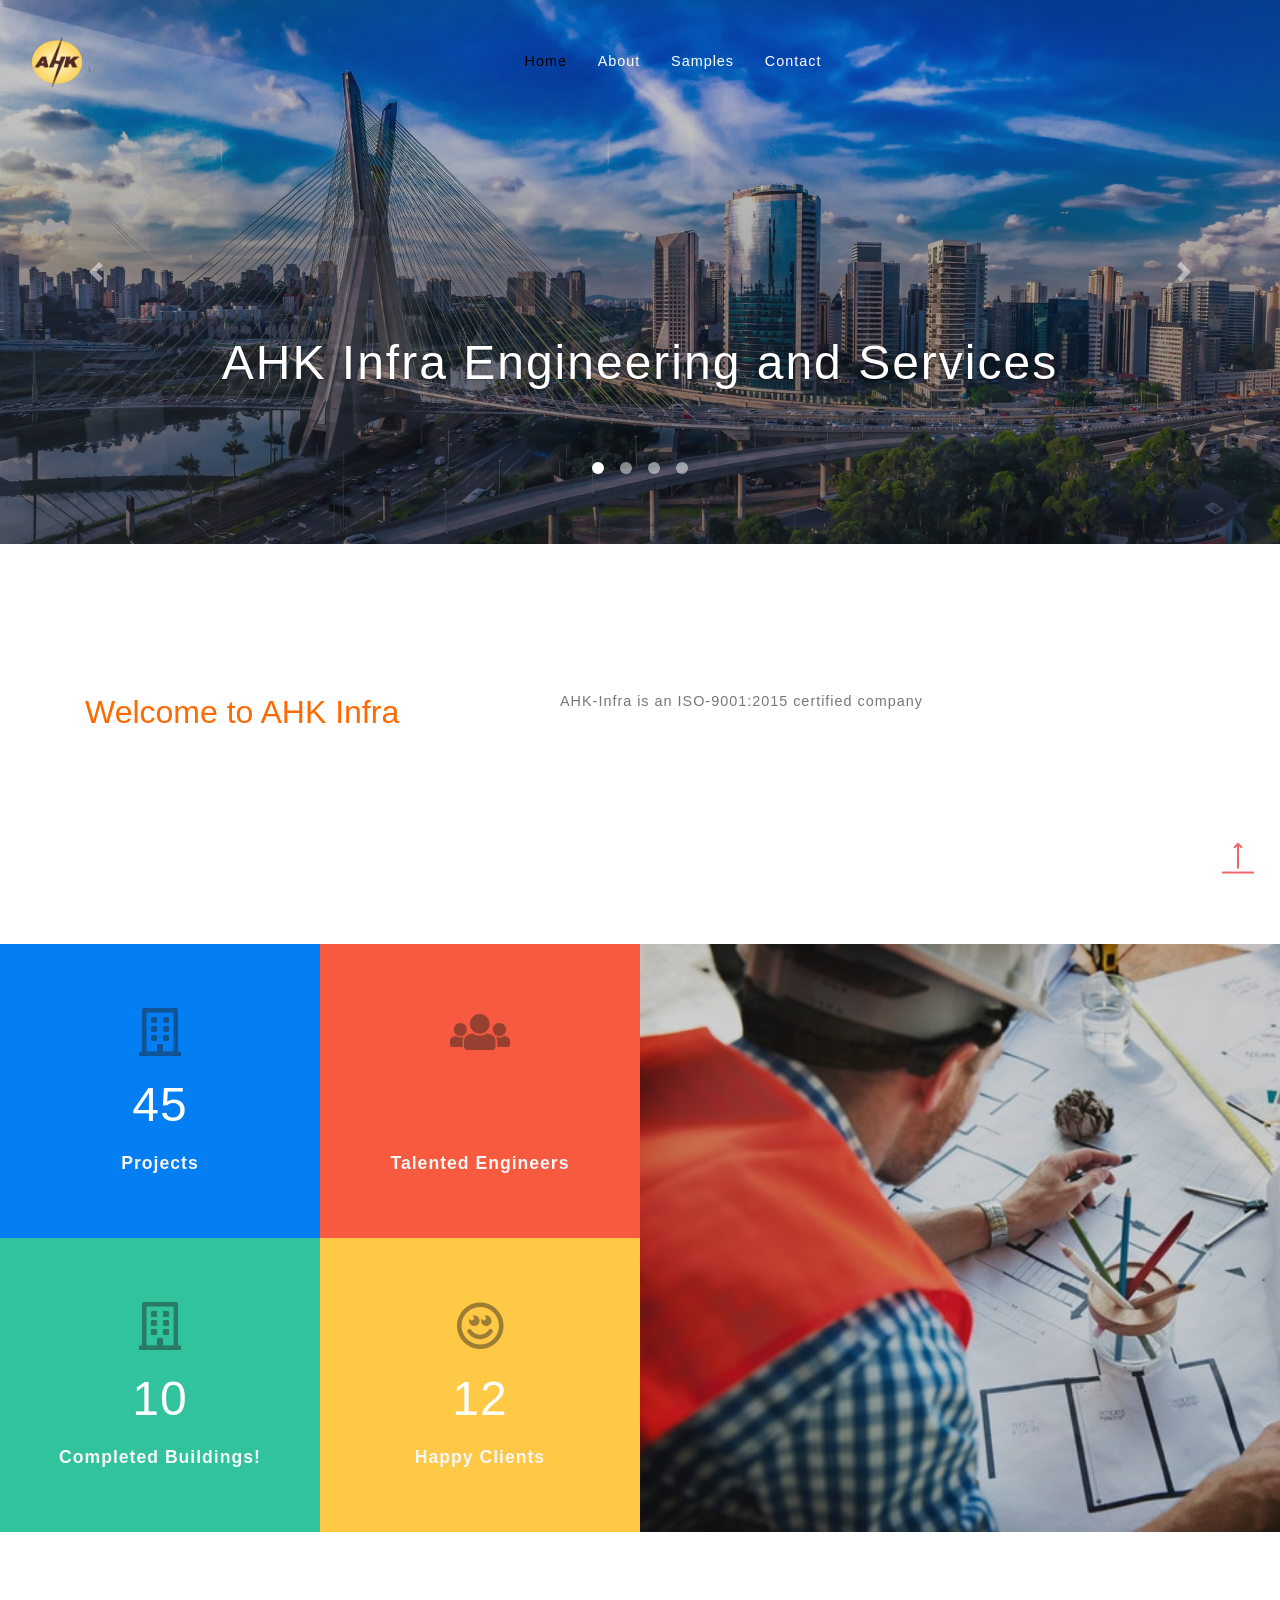
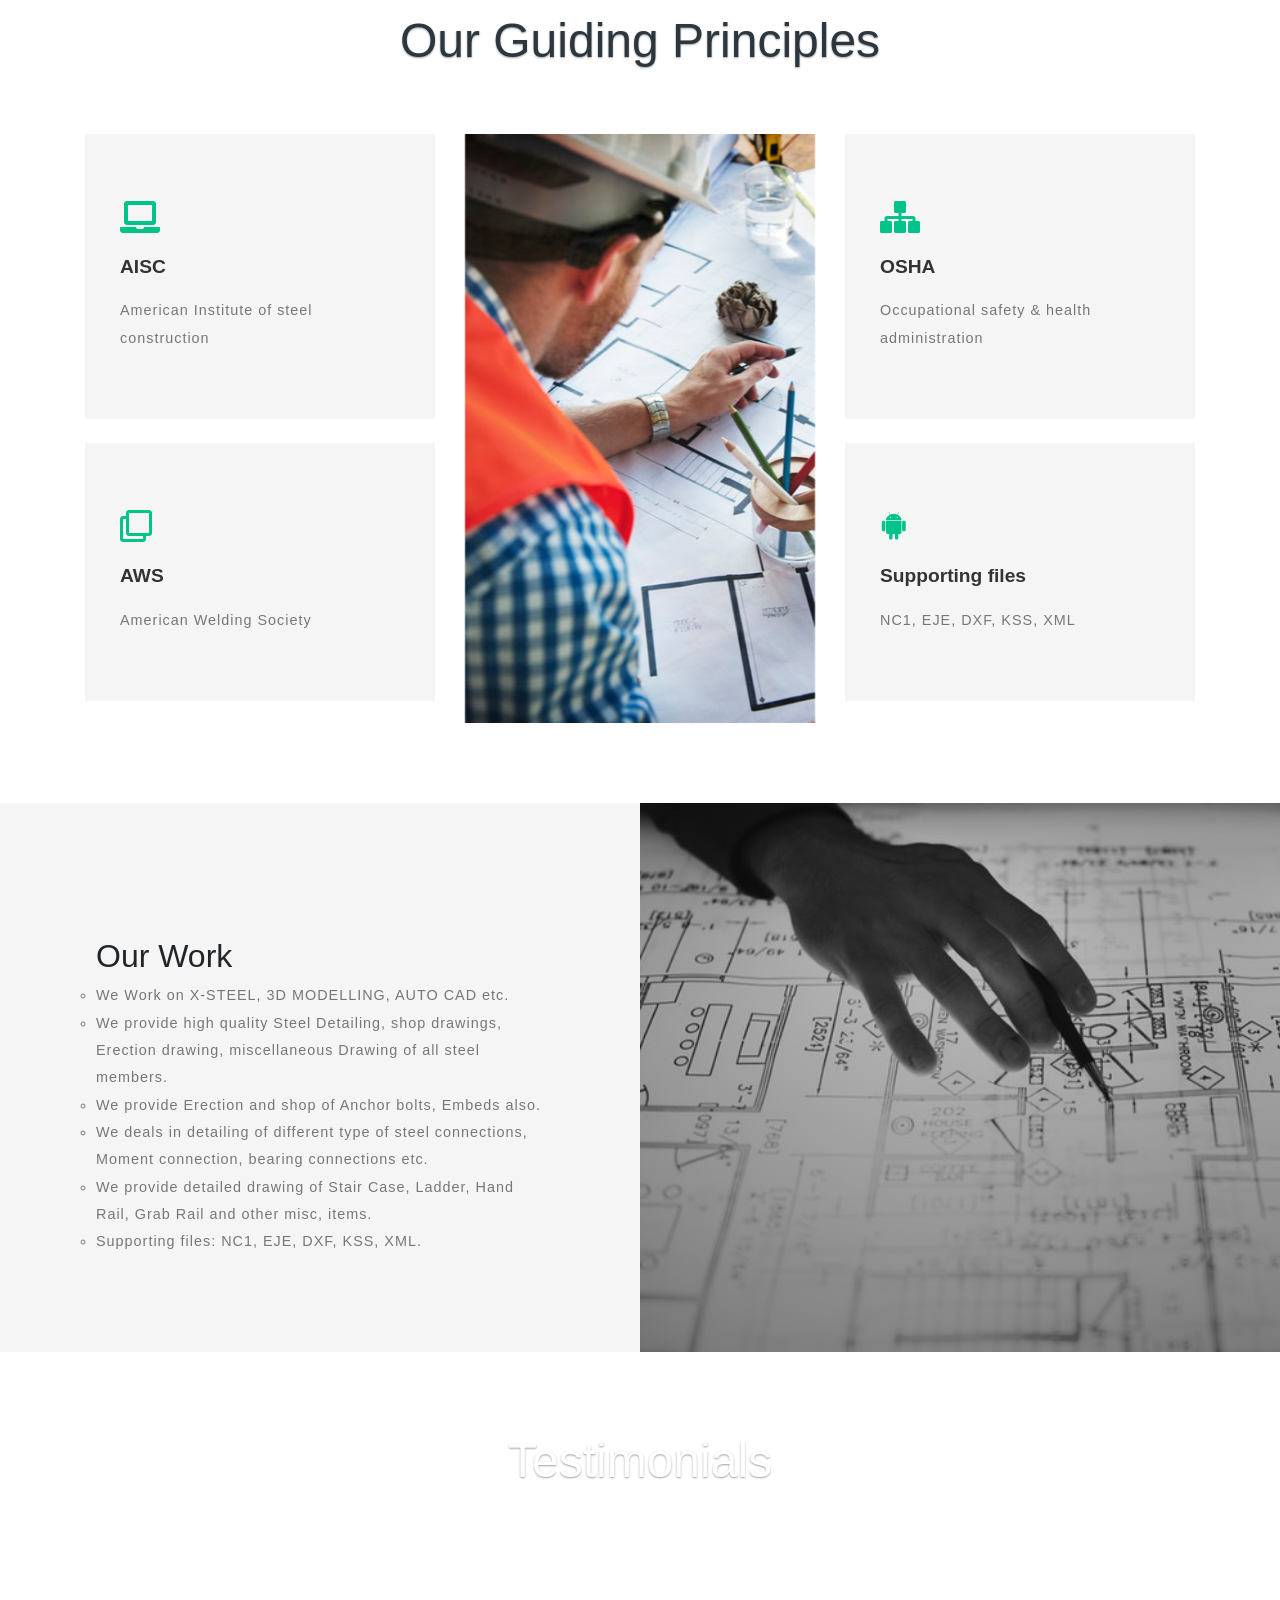
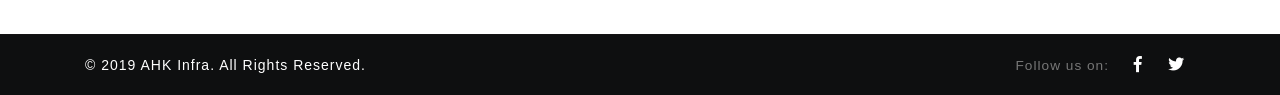
<file: index.html>
﻿<!--
    Author: W3layouts
    Author URL: http://w3layouts.com
    License: Creative Commons Attribution 3.0 Unported
    License URL: http://creativecommons.org/licenses/by/3.0/
-->

<!DOCTYPE html>
<html>
  <head>
    <title>AHK Infra</title>
    <meta name="viewport" content="width=device-width, initial-scale=1" />
    <meta charset="utf-8" />
    <meta
      name="keywords"
      content="AHK Infra, AHK Infra Engineering, Steel Structure Detailing, Structure Design, Steel Detailers, Steel Fabricators"
    />
    <meta name="description" content="Steel Structure design" />
    <script>
      if (
        (window.location.protocol === "http:" ||
          window.location.protocol === "https:") &&
        /index\.html$/i.test(window.location.pathname)
      ) {
        window.history.replaceState(
          null,
          document.title,
          window.location.pathname.replace(/index\.html$/i, "") +
            window.location.search +
            window.location.hash
        );
      }
    </script>
    <script>
      addEventListener(
        "load",
        function() {
          setTimeout(hideURLbar, 0);
        },
        false
      );

      function hideURLbar() {
        window.scrollTo(0, 1);
      }
    </script>
    <link href="css/bootstrap.css" rel="stylesheet" type="text/css" />
    <link rel="icon" href="images\favicon.ico" type="image/x-icon" />
    <link
      rel="stylesheet"
      href="css/flexslider.css"
      type="text/css"
      media="screen"
      property=""
    />
    <link href="css/style.css" rel="stylesheet" type="text/css" />
    <link href="css/fontawesome-all.css" rel="stylesheet" />
  </head>

  <body>
    <header>
      <div class="header_top" id="home">
        <nav class="navbar navbar-expand-lg navbar-light">
          <div class="logo text-left">
            <h1>
              <a class="navbar-brand" href="index.html">
                <!--<i class="fas fa-podcast"></i>-->
                <img src="images/logo.png" height="50" width="50" alt="AHK Infra" />
              </a>
            </h1>
          </div>
          <button
            class="navbar-toggler"
            type="button"
            data-toggle="collapse"
            data-target="#navbarSupportedContent"
            aria-controls="navbarSupportedContent"
            aria-expanded="false"
            aria-label="Toggle navigation"
          >
            <span class="navbar-toggler-icon"> </span>
          </button>

          <div class="collapse navbar-collapse" id="navbarSupportedContent">
            <ul class="navbar-nav m-lg-auto text-right">
              <li class="nav-item active">
                <a class="nav-link" href="index.html">
                  Home
                  <span class="sr-only">(current)</span>
                </a>
              </li>
              <li class="nav-item">
                <a class="nav-link" href="About.html">About</a>
              </li>

              <li class="nav-item">
                <a class="nav-link tooltip-blog" href="Samples.html">Samples</a>
              </li>

              <li class="nav-item">
                <a class="nav-link" href="contact.html">Contact</a>
              </li>
            </ul>
          </div>
        </nav>
      </div>
    </header>
    <!--//header-->
    <!--/banner-->
    <div class="banner">
      <div
        id="carouselExampleIndicators"
        class="carousel slide"
        data-ride="carousel"
      >
        <ol class="carousel-indicators">
          <li
            data-target="#carouselExampleIndicators"
            data-slide-to="0"
            class="active"
          ></li>
          <li data-target="#carouselExampleIndicators" data-slide-to="1"></li>
          <li data-target="#carouselExampleIndicators" data-slide-to="2"></li>
          <li data-target="#carouselExampleIndicators" data-slide-to="3"></li>
        </ol>
        <div class="carousel-inner" role="listbox">
          <div class="carousel-item active">
            <div class="carousel-caption">
              <h3>AHK Infra Engineering and Services</h3>
              <!--<div class="bnr-button">
                            <button type="button" class="btn btn-primary play" data-toggle="modal" data-target="#exampleModal">
                                <i class="fas fa-play"></i>
                            </button>
                        </div>-->
            </div>
          </div>
          <div class="carousel-item item2">
            <div class="carousel-caption">
              <h3></h3>

              <!--<div class="bnr-button">
                            <button type="button" class="btn btn-primary play" data-toggle="modal" data-target="#exampleModal">
                                <i class="fas fa-play"></i>
                            </button>
                        </div>-->
            </div>
          </div>
          <div class="carousel-item item3">
            <div class="carousel-caption">
              <h3>AHK Infra Engineering and Services</h3>
            </div>
          </div>
          <div class="carousel-item item4">
            <div class="carousel-caption">
              <h3></h3>
            </div>
          </div>
        </div>
        <a
          class="carousel-control-prev"
          href="#carouselExampleIndicators"
          role="button"
          data-slide="prev"
        >
          <span class="carousel-control-prev-icon" aria-hidden="true"></span>
          <span class="sr-only">Previous</span>
        </a>
        <a
          class="carousel-control-next"
          href="#carouselExampleIndicators"
          role="button"
          data-slide="next"
        >
          <span class="carousel-control-next-icon" aria-hidden="true"></span>
          <span class="sr-only">Next</span>
        </a>
      </div>
    </div>
    <!--//banner-->
    <section class="banner-bottom">
      <div class="container">
        <!-- Three columns of text below the carousel -->
        <div class="row inner-sec-wthree">
          <div class="col-lg-5 bt-bottom-info" data-aos="fade-right">
            <h5>Welcome to AHK Infra</h5>
          </div>
          <div class="col-lg-7 bt-bottom-info" data-aos="fade-left">
            <p>AHK-Infra is an ISO-9001:2015 certified company</p>
          </div>
        </div>
      </div>
      <!-- /.row -->
    </section>
    <!---->
    <!-- /stats -->
    <section class="stats_test container-fluid">
      <div class="row inner_stat">
        <div class="col-lg-6 stats-left-info">
          <div class="row">
            <div class="col-md-6 stats_left counter_grid">
              <i class="far fa-building"></i>
              <p class="counter">45</p>
              <h4>Projects</h4>
            </div>
            <div class="col-md-6 stats_left counter_grid1">
              <i class="fas fa-users"></i>
              <p class="">&nbsp;</p>
              <h4>Talented Engineers</h4>
            </div>
            <div class="col-md-6 stats_left counter_grid2">
              <i class="far fa-building"></i>
              <p class="counter">10</p>
              <h4>Completed Buildings!</h4>
            </div>
            <div class="col-md-6 stats_left counter_grid3">
              <i class="far fa-smile"></i>
              <p class="counter">12</p>
              <h4>Happy Clients</h4>
            </div>
          </div>
        </div>
        <div class="col-lg-6 stats-right-img"></div>
      </div>
    </section>
    <!-- //stats -->
    <!--/services-->
    <section class="services">
      <div class="container">
        <h3 class="tittle">Our Guiding Principles</h3>
        <div class="row inner-sec-wthree">
          <div class="col-lg-4 grid_info_main" data-aos="flip-left">
            <div class="grid_info">
              <div class="icon_info">
                <span class="icon">
                  <i class="fas fa-laptop"></i>
                </span>
                <h5>AISC</h5>
                <p>American Institute of steel construction</p>
              </div>
            </div>
            <div class="grid_info second">
              <div class="icon_info">
                <span class="icon">
                  <i class="far fa-clone"></i>
                </span>
                <h5>AWS</h5>
                <p>American Welding Society</p>
              </div>
            </div>
          </div>
          <div class="col-lg-4 grid_info_main mid" data-aos="flip-down">
            <img src="images/ab.jpg" class="img-fluid" alt=" " />
          </div>
          <div class="col-lg-4 grid_info_main" data-aos="flip-right">
            <div class="grid_info">
              <div class="icon_info">
                <span class="icon">
                  <i class="fas fa-sitemap"></i>
                </span>
                <h5>OSHA</h5>
                <p>Occupational safety & health administration</p>
              </div>
            </div>
            <div class="grid_info second">
              <div class="icon_info">
                <span class="icon">
                  <i class="fab fa-android"></i>
                </span>
                <h5>Supporting files</h5>
                <p>NC1, EJE, DXF, KSS, XML</p>
              </div>
            </div>
          </div>
        </div>
      </div>
    </section>
    <!--//services-->
    <!---->
    <section class="grids_sec_2">
      <div class="row style-grids_main">
        <div class="col-md-6 grid_sec_info">
          <div class="style-grid-2-text_info" data-aos="fade-right">
            <h3>
              Our Work
            </h3>
            <!--<p>Itaque earum rerum hic tenetur a sapiente delectus reiciendis maiores alias consequatur.sed quia non numquam eius modi tempora incidunt ut labore .Lorem ipsum dolor sit amet,vehicula vel sapien et.</p>-->
            <ul style="list-style-type:circle">
              <li>We Work on X-STEEL, 3D MODELLING, AUTO CAD etc.</li>

              <li>
                We provide high quality Steel Detailing, shop drawings, Erection
                drawing, miscellaneous Drawing of all steel members.
              </li>
              <li>
                We provide Erection and shop of Anchor bolts, Embeds also.
              </li>
              <li>
                We deals in detailing of different type of steel connections,
                Moment connection, bearing connections etc.
              </li>
              <li>
                We provide detailed drawing of Stair Case, Ladder, Hand Rail,
                Grab Rail and other misc, items.
              </li>
              <li>
                Supporting files: NC1, EJE, DXF, KSS, XML.
              </li>
            </ul>
          </div>
        </div>
        <div class="col-md-6 style-image-2"></div>
      </div>
    </section>
    <!--/Projects-->
    <!--//Projects-->
    <!--reviews_sec-->
    <section class="reviews_sec" id="testimonials">
      <h3 class="tittle cen">Testimonials</h3>
      <div class="inner-sec-wthree">
        <section class="slider">
          <div class="flexslider">
            <ul class="slides">
              <li>
                <div class="testimonials_grid">
                  <div class="testimonials_grid-inn">
                    <img
                      src="images/user.png"
                      width="120"
                      height="120"
                      alt=" "
                      class="img-fluid"
                    />
                    <!--<div class="test_social_pos">
                                        <ul class="social_list1">
                                            <li>
                                                <a href="#" class="facebook1">
                                                    <i class="fab fa-facebook-f"></i>

                                                </a>
                                            </li>
                                            <li>
                                                <a href="#" class="twitter2">
                                                    <i class="fab fa-twitter"></i>

                                                </a>
                                            </li>
                                            <li>
                                                <a href="#" class="dribble3">
                                                    <i class="fab fa-dribbble"></i>
                                                </a>
                                            </li>
                                        </ul>
                                    </div>-->
                  </div>
                  <h3>
                    Richard Robertson
                  </h3>
                  <i>United States</i>
                  <h3>Your services have been top notch so far!</h3>
                </div>
              </li>
              <!--<li>
                            <div class="testimonials_grid">
                                <div class="testimonials_grid-inn">
                                    <img src="images/t2.jpg" alt=" " class="img-fluid" />
                                    <div class="test_social_pos">
                                        <ul class="social_list1">
                                            <li>
                                                <a href="#" class="facebook1">
                                                    <i class="fab fa-facebook-f"></i>

                                                </a>
                                            </li>
                                            <li>
                                                <a href="#" class="twitter2">
                                                    <i class="fab fa-twitter"></i>

                                                </a>
                                            </li>
                                            <li>
                                                <a href="#" class="dribble3">
                                                    <i class="fab fa-dribbble"></i>
                                                </a>
                                            </li>
                                        </ul>
                                    </div>
                                </div>
                                <h3>
                                    Esmeralda
                                    <span>Customer</span>
                                </h3>
                                <i>United States</i>
                                <p>Maecenas interdum, metus vitae tincidunt porttitor, magna quam egestas sem, ac scelerisque nisl nibh vel lacus. Proin eget gravida odio. Donec ullamcorper est eu accumsan cursus.</p>
                            </div>
                        </li>
                        <li>
                            <div class="testimonials_grid">
                                <div class="testimonials_grid-inn">
                                    <img src="images/t1.jpg" alt=" " class="img-fluid" />
                                    <div class="test_social_pos">
                                        <ul class="social_list1">
                                            <li>
                                                <a href="#" class="facebook1">
                                                    <i class="fab fa-facebook-f"></i>

                                                </a>
                                            </li>
                                            <li>
                                                <a href="#" class="twitter2">
                                                    <i class="fab fa-twitter"></i>

                                                </a>
                                            </li>
                                            <li>
                                                <a href="#" class="dribble3">
                                                    <i class="fab fa-dribbble"></i>
                                                </a>
                                            </li>
                                        </ul>
                                    </div>
                                </div>
                                <h3>
                                    Anamaria
                                    <span>Customer</span>
                                </h3>
                                <i>United States</i>
                                <p>Maecenas interdum, metus vitae tincidunt porttitor, magna quam egestas sem, ac scelerisque nisl nibh vel lacus. Proin eget gravida odio. Donec ullamcorper est eu accumsan cursus.</p>
                            </div>
                        </li>-->
            </ul>
          </div>
        </section>
      </div>
    </section>
    <!---->
    <!--footer-->
    <!--<footer>
        <div class="container">
            <div class="row footer-top-w3layouts">
                <div class="col-lg-6 footer-grid-w3ls" data-aos="zoom-in">
                    <div class="footer-title">
                        <h2>About Us</h2>
                    </div>
                    <div class="footer-text">
                        <p>Curabitur non nulla sit amet nisl tempus convallis quis ac lectus. lacinia eget consectetur sed, convallis at tellus..</p>

                    </div>
                </div>
                <div class="col-lg-6 footer-grid-w3ls" data-aos="zoom-in">
                    <div class="footer-title">
                        <h3>Contact Us</h3>
                    </div>
                    <div class="footer-office-hour">
                        <ul>
                            <li class="hd">Address :</li>
                            <li>No.27 - 5549436 street lorem ipsum, ipsum City, Country</li>

                        </ul>
                        <ul>
                            <li class="hd">Phone:+ 1 (234) 567 8901</li>
                            <li class="hd">
                                Email:
                                <a href="mailto:info@example.com">info@example.com</a>
                            </li>
                            <li class="hd">Fax: 1(234) 567 8901</li>
                        </ul>
                    </div>
                </div>
            </div>

        </div>
    </footer>-->
    <!---->
    <div class="copyright">
      <div class="container">
        <div class="copyrighttop">
          <ul>
            <li>
              <h4>Follow us on:</h4>
            </li>
            <li>
              <a
                class="facebook"
                target="_blank"
                href="https://www.facebook.com/AHKINFRA"
              >
                <i class="fab fa-facebook-f"></i>
              </a>
            </li>
            <li>
              <a
                class="facebook"
                target="_blank"
                href="https://twitter.com/ahkinfra"
              >
                <i class="fab fa-twitter"></i>
              </a>
            </li>
          </ul>
        </div>
        <div class="copyrightbottom">
          <p>
            © 2019 AHK Infra. All Rights Reserved.
          </p>
        </div>
        <div class="clearfix"></div>
      </div>
    </div>
    <!-- js -->
    <script src="js/jquery-2.2.3.min.js"></script>
    <!-- //js -->
    <!-- start-smoth-scrolling -->
    <script src="js/move-top.js"></script>
    <script src="js/easing.js"></script>
    <script>
      jQuery(document).ready(function($) {
        $(".scroll").click(function(event) {
          event.preventDefault();
          $("html,body").animate(
            {
              scrollTop: $(this.hash).offset().top
            },
            900
          );
        });
      });
    </script>
    <!-- start-smoth-scrolling -->

    <script>
      $(document).ready(function() {
        /*
                                    var defaults = {
                                            containerID: 'toTop', // fading element id
                                        containerHoverID: 'toTopHover', // fading element hover id
                                        scrollSpeed: 1200,
                                        easingType: 'linear'
                                        };
                                    */

        $().UItoTop({
          easingType: "easeOutQuart"
        });
      });
    </script>

    <script>
      document.addEventListener("DOMContentLoaded", function() {
        var items = document.querySelectorAll("[data-aos]");

        if (!items.length || !("IntersectionObserver" in window)) {
          items.forEach(function(item) {
            item.classList.add("reveal-visible");
          });
          return;
        }

        var observer = new IntersectionObserver(
          function(entries) {
            entries.forEach(function(entry) {
              if (entry.isIntersecting) {
                entry.target.classList.add("reveal-visible");
                observer.unobserve(entry.target);
              }
            });
          },
          { threshold: 0.12 }
        );

        items.forEach(function(item) {
          observer.observe(item);
        });
      });
    </script>

    <!-- /js -->
    <script src="js/bootstrap.js"></script>
    <!-- //js -->
  </body>
</html>
</file>
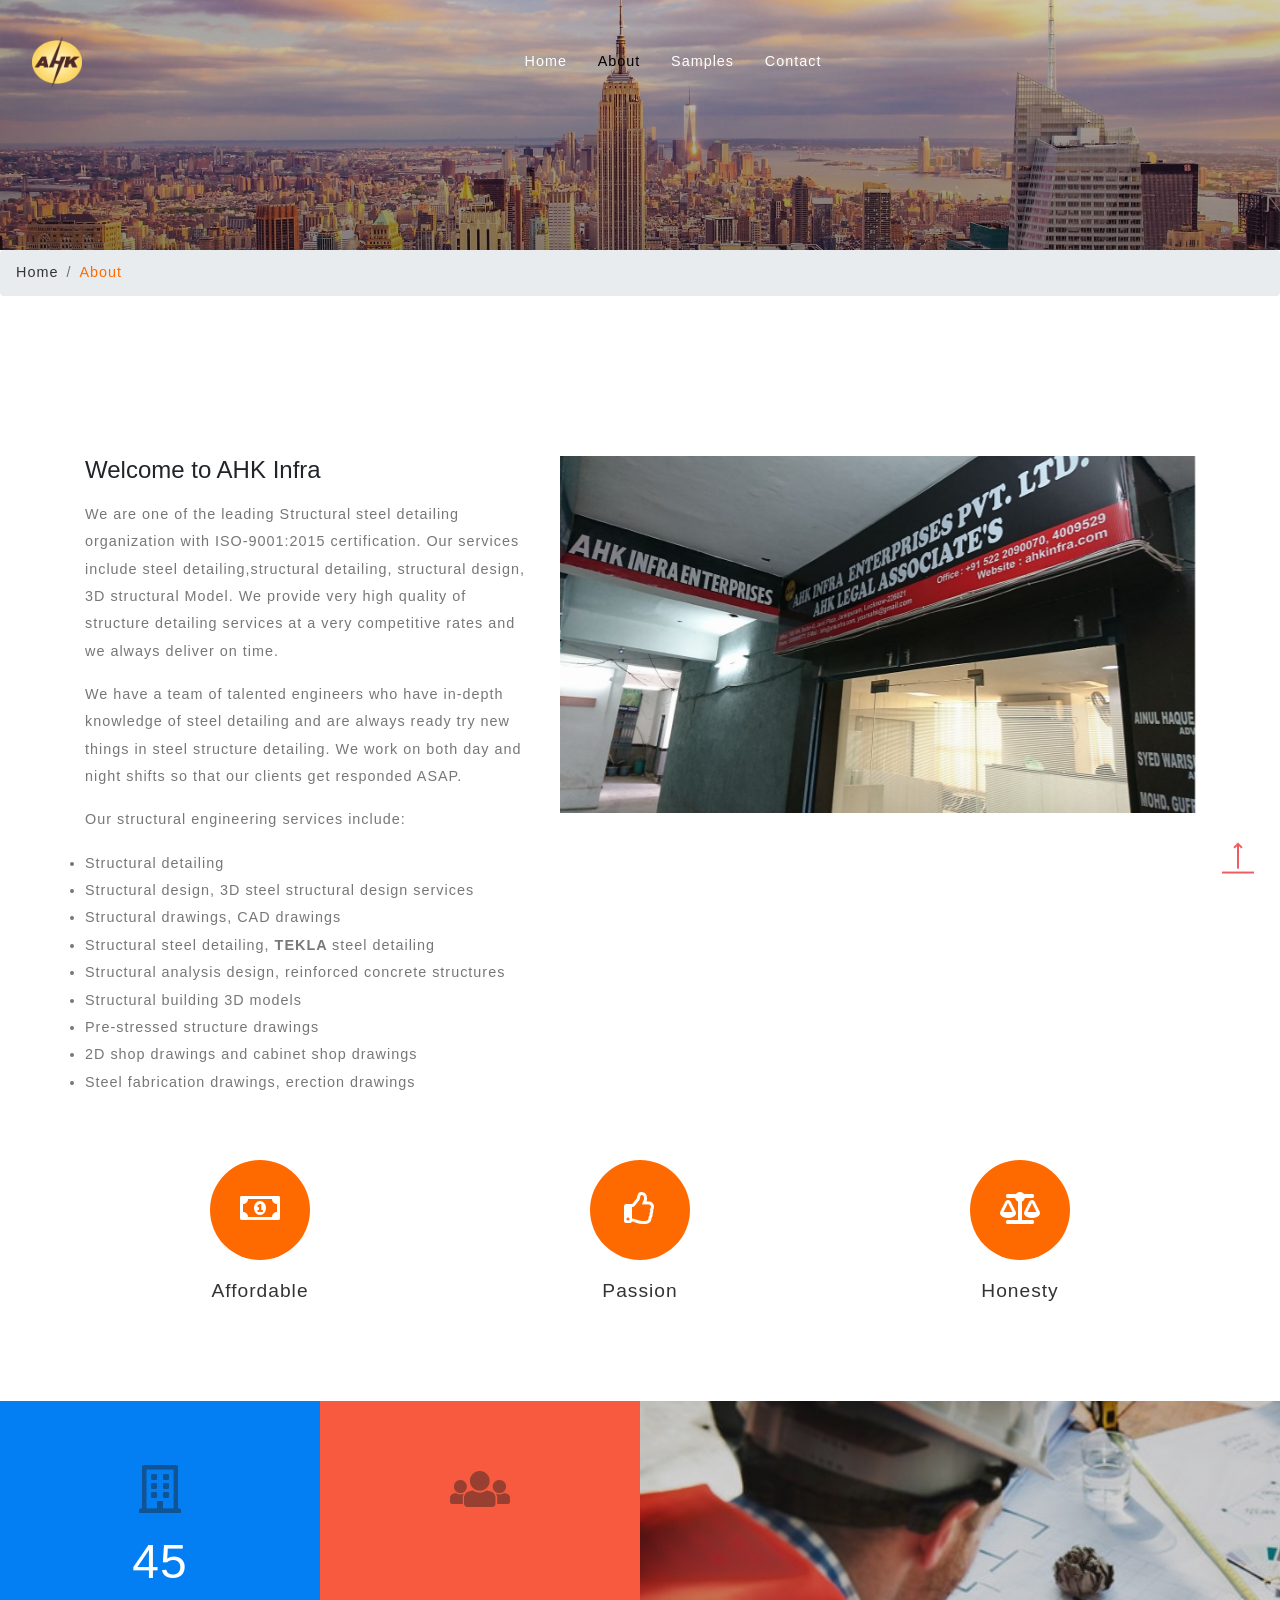
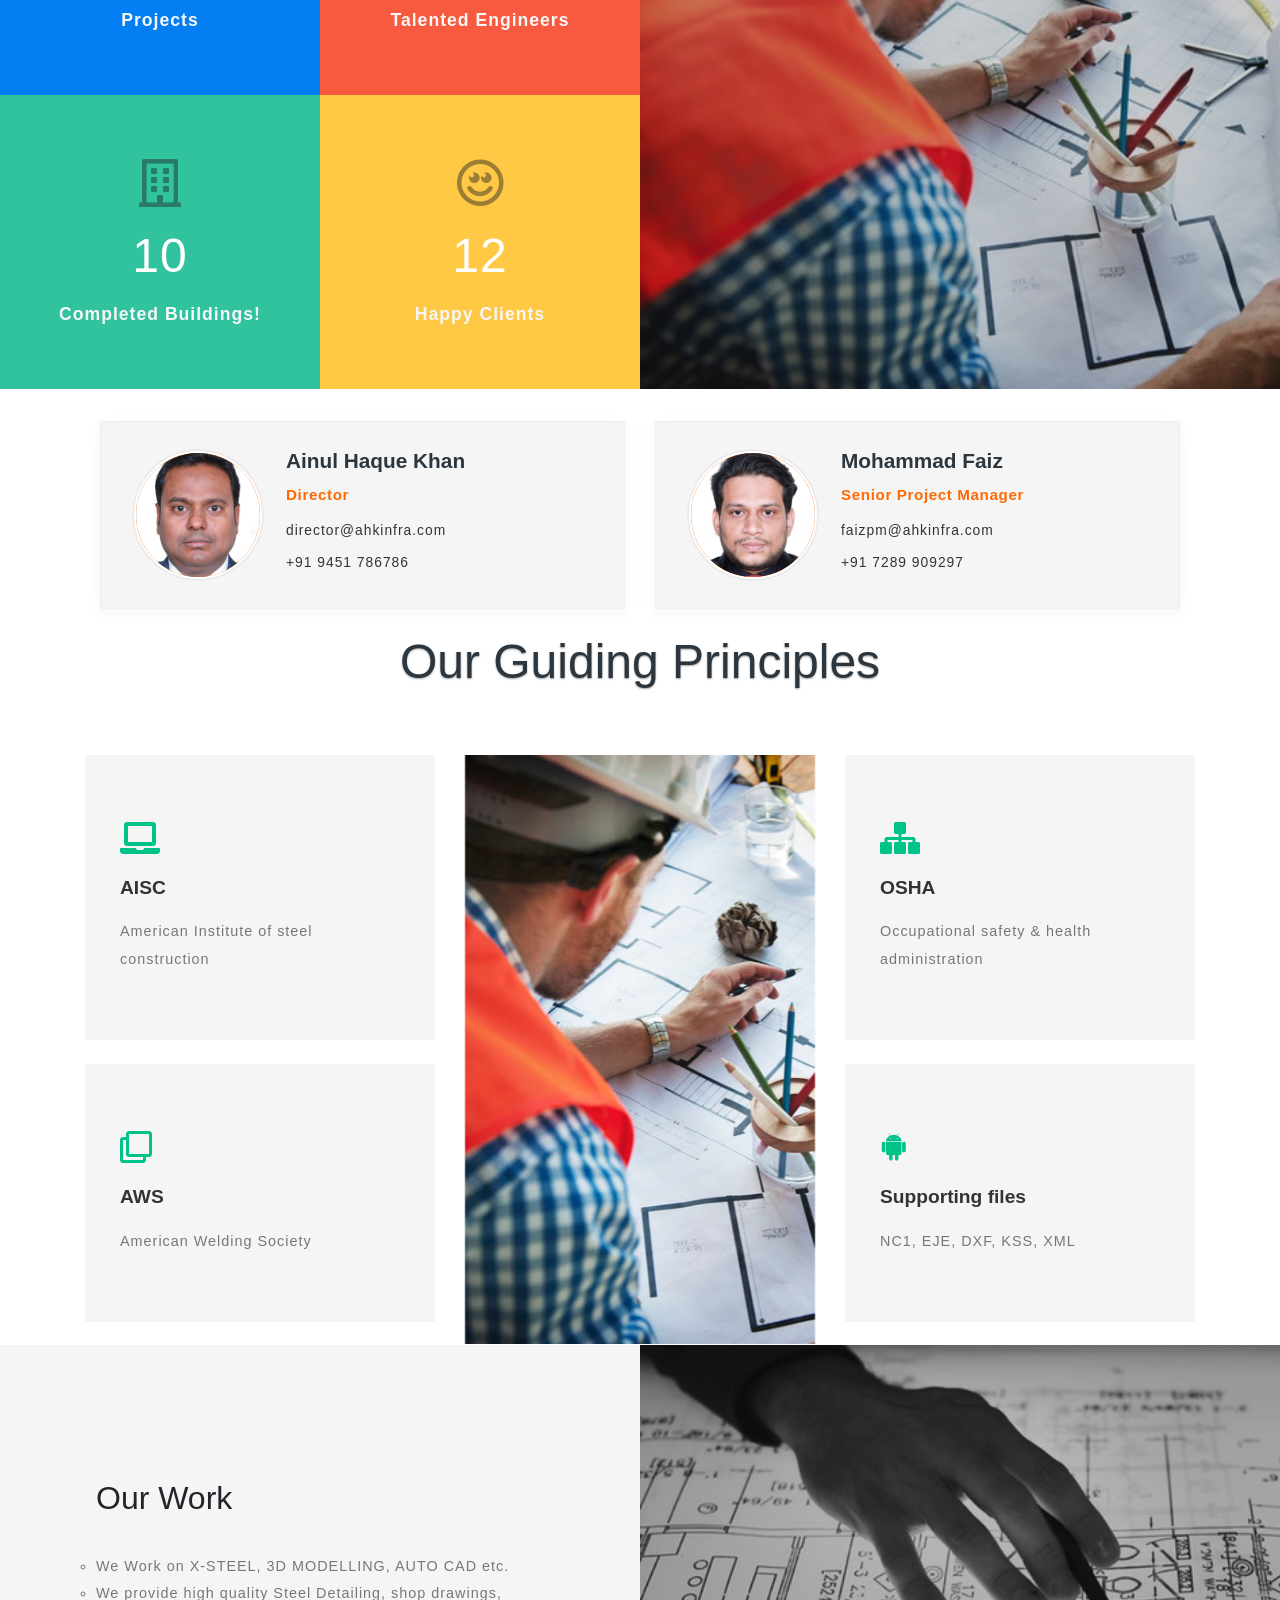
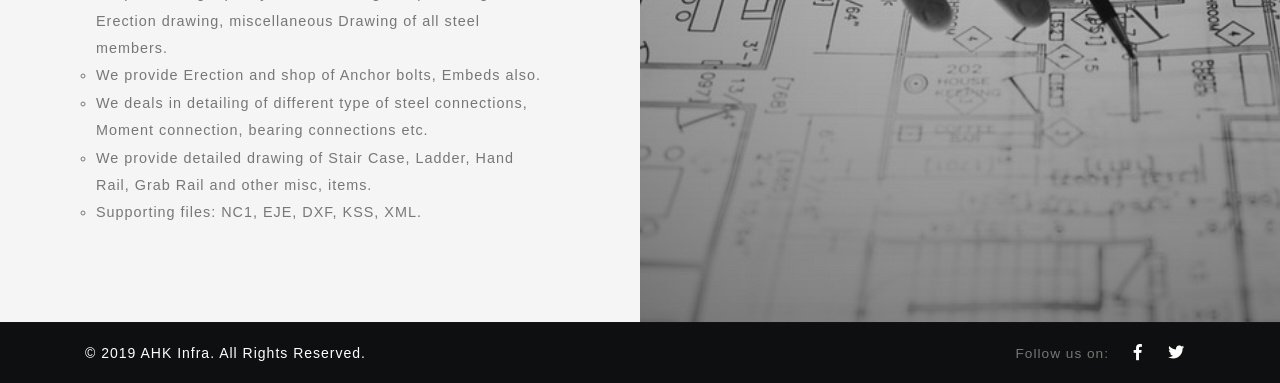
<file: about.html>
﻿<!--
	Author: W3layouts
	Author URL: http://w3layouts.com
	License: Creative Commons Attribution 3.0 Unported
	License URL: http://creativecommons.org/licenses/by/3.0/
-->

<!DOCTYPE html>
<html>
  <head>
    <title>AHK Infra</title>
    <meta name="viewport" content="width=device-width, initial-scale=1" />
    <meta charset="utf-8" />
    <meta
      name="keywords"
      content="AHK Infra, AHK Infra Engineering, Steel Structure Detailing, Structure Design"
    />

    <script>
      addEventListener(
        "load",
        function() {
          setTimeout(hideURLbar, 0);
        },
        false
      );

      function hideURLbar() {
        window.scrollTo(0, 1);
      }
    </script>
    <link href="css/bootstrap.css" rel="stylesheet" type="text/css" />
    <link rel="icon" href="images\favicon.ico" type="image/x-icon" />
    <link
      rel="stylesheet"
      href="css/flexslider.css"
      type="text/css"
      media="screen"
      property=""
    />
    <link href="css/style.css" rel="stylesheet" type="text/css" />
    <link href="css/simpleLightbox.css" rel="stylesheet" type="text/css" />
    <link href="css/fontawesome-all.css" rel="stylesheet" />
  </head>

  <body>
    <header>
      <div class="header_top" id="home">
        <nav class="navbar navbar-expand-lg navbar-light">
          <div class="logo text-left">
            <h1>
              <a class="navbar-brand" href="index.html">
                <img src="images/logo.png" height="50" width="50" alt="AHK Infra" />
              </a>
            </h1>
          </div>
          <button
            class="navbar-toggler"
            type="button"
            data-toggle="collapse"
            data-target="#navbarSupportedContent"
            aria-controls="navbarSupportedContent"
            aria-expanded="false"
            aria-label="Toggle navigation"
          >
            <span class="navbar-toggler-icon"> </span>
          </button>

          <div class="collapse navbar-collapse" id="navbarSupportedContent">
            <ul class="navbar-nav m-lg-auto text-right">
              <li class="nav-item">
                <a class="nav-link" href="index.html">
                  Home
                </a>
              </li>
              <li class="nav-item active">
                <a class="nav-link" href="about.html">About</a>
                <span class="sr-only">(current)</span>
              </li>
              <li class="nav-item">
                <a class="nav-link" href="Samples.html">Samples</a>
              </li>
              <li class="nav-item">
                <a class="nav-link" href="contact.html">Contact</a>
              </li>
            </ul>
          </div>
        </nav>
      </div>
    </header>
    <!--//header-->
    <div class="banner-inner"></div>
    <ol class="breadcrumb">
      <li class="breadcrumb-item">
        <a href="index.html">Home</a>
      </li>
      <li class="breadcrumb-item active">About</li>
    </ol>

    <!--/model-->
    <!-- Modal -->
    <!--//model-->
    <!--//banner-->
    <section class="banner-bottom">
      <div class="container">
        <!-- Three columns of text below the carousel -->
        <div class="row inner-sec-wthree">
          <div class="col-lg-5" data-aos="fade-right">
            <h4>Welcome to AHK Infra</h4>
            <p class="mt-3">We are one of the leading Structural steel detailing organization with ISO-9001:2015 certification. 
              Our services include steel detailing,structural detailing, structural design, 3D structural Model. 
              We provide very high quality of structure detailing services at a very competitive rates and we always deliver on time.</p>
              <p class="mt-3">We have a team of talented engineers who have in-depth knowledge of steel detailing and are always ready try new things in steel structure detailing. 
                We work on both day and night shifts so that our clients get responded ASAP. 
              </p>
              <p class="mt-3">Our structural engineering services include:</p>
        <ul class="mt-3">
          <li>Structural detailing</li>
          <li>Structural design, 3D steel structural design services</li>
          <li>Structural drawings, CAD drawings</li>
          <li>Structural steel detailing, <b> TEKLA </b> steel detailing</li>
          <li>Structural analysis design, reinforced concrete structures</li>
          <li>Structural building 3D models</li>
          <li>Pre-stressed structure drawings</li>
          <li>2D shop drawings and cabinet shop drawings</li>
          <li>Steel fabrication drawings, erection drawings</li>
        </ul>
          </div>
          <div class="col-lg-7 bt-bottom-info" data-aos="fade-left">
            <img src="images/AhkOffiice.jpg" class="img-fluid" alt=" " />
          </div>
        </div>
        <div class="row inner-sec-wthree">
          <div
            class="col-lg-4 bottom-sub-grid text-center aos-init aos-animate"
            data-aos="zoom-in"
          >
            <div class="bt-icon">
              <span class="far fa-money-bill-alt"></span>
            </div>
            <h4 class="sub-tittle">Affordable</h4>
            <p></p>
            <!--<p>
                        <a class="btn btn-secondary view" href="single.html" role="button">View details</a>
                    </p>-->
          </div>
          <!-- /.col-lg-4 -->
          <div
            class="col-lg-4 bottom-sub-grid text-center aos-init aos-animate"
            data-aos="zoom-in"
          >
            <div class="bt-icon">
              <span class="far fa-thumbs-up"></span>
            </div>
            <h4 class="sub-tittle">Passion</h4>
            <!--<p>Duis mollis, est non commodo luctus, nisi erat porttitor ligula, eget lacinia odio sem nec elit.</p>
                    <p>
                        <a class="btn btn-secondary view" href="single.html" role="button">View details</a>
                    </p>-->
          </div>
          <!-- /.col-lg-4 -->
          <div
            class="col-lg-4 bottom-sub-grid text-center aos-init aos-animate"
            data-aos="zoom-in"
          >
            <div class="bt-icon">
              <span class="fas fa-balance-scale"></span>
            </div>
            <h4 class="sub-tittle">Honesty</h4>
            <!--<p></p>
                    <p>
                        <a class="btn btn-secondary view" href="single.html" role="button">View details</a>
                    </p>-->
          </div>
          <!-- /.col-lg-4 -->
        </div>
      </div>
      <!-- /.row -->
    </section>
    <!---->
    <!-- /stats -->
    <section class="stats_test container-fluid">
      <div class="row inner_stat">
        <div class="col-lg-6 stats-left-info">
          <div class="row">
            <div class="col-md-6 stats_left counter_grid">
              <i class="far fa-building"></i>
              <p class="counter">45</p>
              <h4>Projects</h4>
            </div>
            <div class="col-md-6 stats_left counter_grid1">
              <i class="fas fa-users"></i>
              <p class="">&nbsp;</p>
              <h4>Talented Engineers</h4>
            </div>
            <div class="col-md-6 stats_left counter_grid2">
              <i class="far fa-building"></i>
              <p class="counter">10</p>
              <h4>Completed Buildings!</h4>
            </div>
            <div class="col-md-6 stats_left counter_grid3">
              <i class="far fa-smile"></i>
              <p class="counter">12</p>
              <h4>Happy Clients</h4>
            </div>
          </div>
        </div>
        <div class="col-lg-6 stats-right-img"></div>
      </div>
    </section>
    <!-- //stats -->

    <section class="team-contact">
      <div class="container">
        <div class="row team-contact-row">
          <div class="col-lg-6 team-contact-card" data-aos="fade-up">
            <div class="team-contact-box">
              <div class="team-contact-icon">
                <img src="images/Ainul_Pic.jpg" alt="Ainul Haque Khan" />
              </div>
              <div class="team-contact-details">
                <h5>Ainul Haque Khan</h5>
                <p>Director</p>
                <ul>
                  <li>
                    <a href="mailto:director@ahkinfra.com">director@ahkinfra.com</a>
                  </li>
                  <li>
                    <a href="tel:+919451786786">+91 9451 786786</a>
                  </li>
                </ul>
              </div>
            </div>
          </div>

          <div class="col-lg-6 team-contact-card" data-aos="fade-up" data-aos-delay="100">
            <div class="team-contact-box">
              <div class="team-contact-icon">
                <img src="images/Faiz_Pic.jpg" alt="Mohammad Faiz" />
              </div>
              <div class="team-contact-details">
                <h5>Mohammad Faiz</h5>
                <p>Senior Project Manager</p>
                <ul>
                  <li>
                    <a href="mailto:faizpm@ahkinfra.com">faizpm@ahkinfra.com</a>
                  </li>
                  <li>
                    <a href="tel:+917289909297">+91 7289 909297</a>
                  </li>
                </ul>
              </div>
            </div>
          </div>
        </div>
      </div>
    </section>

    <!--/Samples-->
    <section class="Samples">
      <div class="container">
        <h3 class="tittle">Our Guiding Principles</h3>
        <div class="row inner-sec-wthree">
          <div class="col-lg-4 grid_info_main" data-aos="flip-left">
            <div class="grid_info">
              <div class="icon_info">
                <span class="icon">
                  <i class="fas fa-laptop"></i>
                </span>
                <h5>AISC</h5>
                <p>American Institute of steel construction</p>
              </div>
            </div>
            <div class="grid_info second">
              <div class="icon_info">
                <span class="icon">
                  <i class="far fa-clone"></i>
                </span>
                <h5>AWS</h5>
                <p>American Welding Society</p>
              </div>
            </div>
          </div>
          <div class="col-lg-4 grid_info_main mid" data-aos="flip-down">
            <img src="images/ab.jpg" class="img-fluid" alt=" " />
          </div>
          <div class="col-lg-4 grid_info_main" data-aos="flip-right">
            <div class="grid_info">
              <div class="icon_info">
                <span class="icon">
                  <i class="fas fa-sitemap"></i>
                </span>
                <h5>OSHA</h5>
                <p>Occupational safety & health administration</p>
              </div>
            </div>
            <div class="grid_info second">
              <div class="icon_info">
                <span class="icon">
                  <i class="fab fa-android"></i>
                </span>
                <h5>Supporting files</h5>
                <p>NC1, EJE, DXF, KSS, XML</p>
              </div>
            </div>
          </div>
        </div>
      </div>
    </section>
    <!--//Samples-->
    <!---->
    <section class="grids_sec_2">
      <div class="row style-grids_main">
        <div class="col-md-6 grid_sec_info">
          <div class="style-grid-2-text_info" data-aos="fade-right">
            <h3>Our Work</h3>
            <p>
              <!--Itaque earum rerum hic tenetur a sapiente delectus reiciendis maiores alias consequatur.sed quia non numquam eius modi tempora incidunt ut labore .Lorem ipsum dolor sit amet,vehicula vel sapien et.-->
            </p>
            <ul style="list-style-type:circle">
              <li>We Work on X-STEEL, 3D MODELLING, AUTO CAD etc.</li>

              <li>
                We provide high quality Steel Detailing, shop drawings, Erection
                drawing, miscellaneous Drawing of all steel members.
              </li>
              <li>
                We provide Erection and shop of Anchor bolts, Embeds also.
              </li>
              <li>
                We deals in detailing of different type of steel connections,
                Moment connection, bearing connections etc.
              </li>
              <li>
                We provide detailed drawing of Stair Case, Ladder, Hand Rail,
                Grab Rail and other misc, items.
              </li>
              <li>
                Supporting files: NC1, EJE, DXF, KSS, XML.
              </li>
            </ul>
          </div>
        </div>
        <div class="col-md-6 style-image-2"></div>
        <!--<div class="col-md-6 style-image-2 second">
            </div>-->
        <!--<div class="col-md-6 grid_sec_info">
                <div class="style-grid-2-text_info" data-aos="fade-right">
                    <h3>
                        Turning big ideas into great products.</h3>
                    <p>Itaque earum rerum hic tenetur a sapiente delectus reiciendis maiores alias consequatur.sed quia non numquam eius modi tempora incidunt ut labore .Lorem ipsum dolor sit amet,vehicula vel sapien et</p>
                    <div class="bnr-button">
                        <button type="button" class="btn btn-primary play" data-toggle="modal" data-target="#exampleModal">
							<i class="fas fa-play"></i>
						</button>
                    </div>

                </div>
            </div>-->
      </div>
    </section>
    <!--//-->
    <!---->
    <!--footer-->
        <div class="copyright">
            <div class="container">
              <div class="copyrighttop">
                <ul>
                  <li>
                    <h4>Follow us on:</h4>
                  </li>
                  <li>
                    <a
                      class="facebook"
                      target="_blank"
                      href="https://www.facebook.com/AHKINFRA"
                    >
                      <i class="fab fa-facebook-f"></i>
                    </a>
                  </li>
                  <li>
                    <a
                      class="facebook"
                      target="_blank"
                      href="https://twitter.com/ahkinfra"
                    >
                      <i class="fab fa-twitter"></i>
                    </a>
                  </li>
                </ul>
              </div>
              <div class="copyrightbottom">
                <p>
                  © 2019 AHK Infra. All Rights Reserved.
                </p>
              </div>
              <div class="clearfix"></div>
            </div>
    <!---->

    <!-- js -->
    <script src="js/jquery-2.2.3.min.js"></script>
    <!-- //js -->
    <!-- flexSlider -->
    <script defer src="js/jquery.flexslider.js"></script>
    <script>
      $(window).load(function() {
        $(".flexslider").flexslider({
          animation: "slide",
          start: function(slider) {
            $("body").removeClass("loading");
          }
        });
      });
    </script>

    <!-- //flexSlider -->

    <!-- start-smoth-scrolling -->
    <script src="js/move-top.js"></script>
    <script src="js/easing.js"></script>
    <script>
      jQuery(document).ready(function($) {
        $(".scroll").click(function(event) {
          event.preventDefault();
          $("html,body").animate(
            {
              scrollTop: $(this.hash).offset().top
            },
            900
          );
        });
      });
    </script>
    <!-- start-smoth-scrolling -->

    <script>
      $(document).ready(function() {
        /*
            						var defaults = {
            				  			containerID: 'toTop', // fading element id
            							containerHoverID: 'toTopHover', // fading element hover id
            							scrollSpeed: 1200,
            							easingType: 'linear' 
            				 		};
            						*/

        $().UItoTop({
          easingType: "easeOutQuart"
        });
      });
    </script>
    <!-- /js -->
    <script src="js/bootstrap.js"></script>
    <script>
      document.addEventListener("DOMContentLoaded", function() {
        var items = document.querySelectorAll("[data-aos]");

        if (!items.length || !("IntersectionObserver" in window)) {
          items.forEach(function(item) {
            item.classList.add("reveal-visible");
          });
          return;
        }

        var observer = new IntersectionObserver(
          function(entries) {
            entries.forEach(function(entry) {
              if (entry.isIntersecting) {
                entry.target.classList.add("reveal-visible");
                observer.unobserve(entry.target);
              }
            });
          },
          { threshold: 0.12 }
        );

        items.forEach(function(item) {
          observer.observe(item);
        });
      });
    </script>
    <!-- //js -->
  </body>
</html>

<style>
  footer {
    padding: 0px;
  }
</style>
</file>
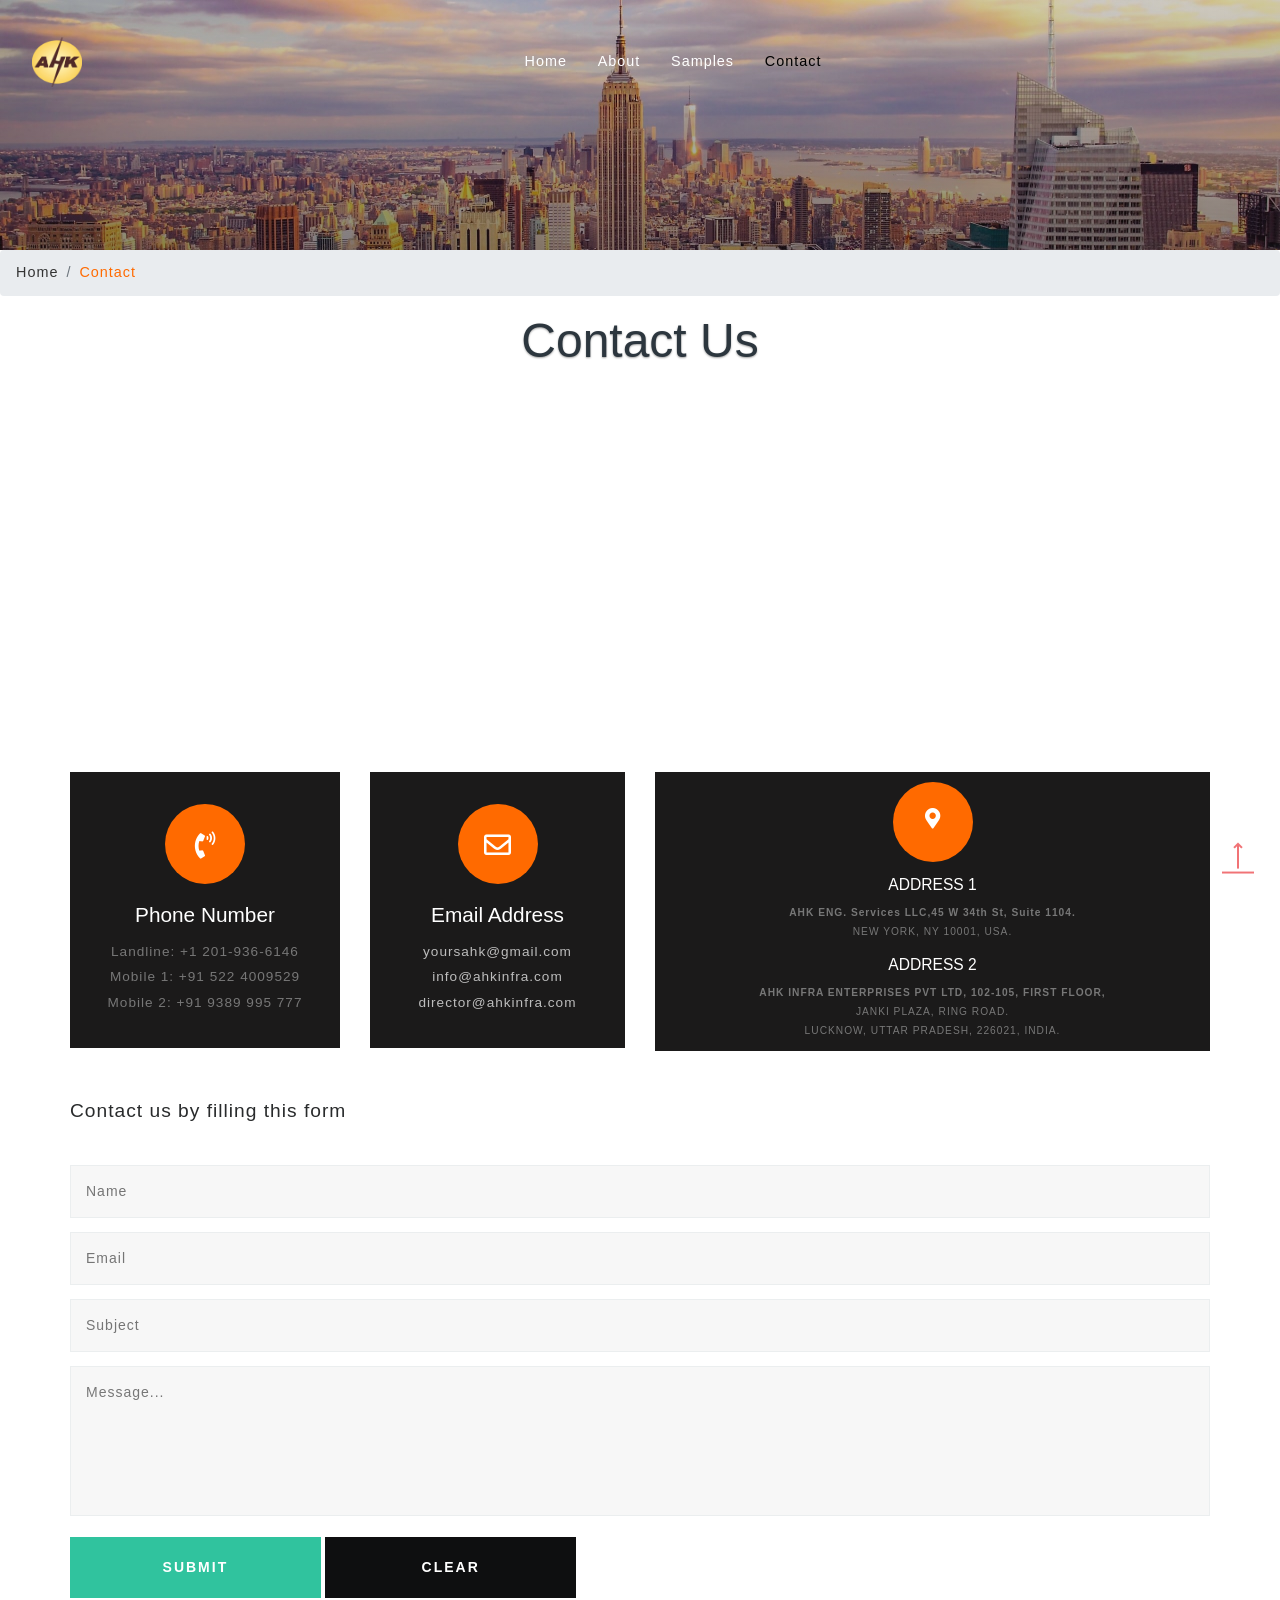
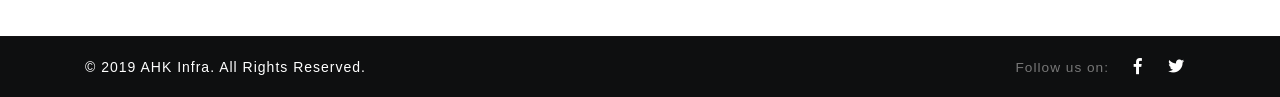
<file: contact.html>
﻿<!--
    Author: W3layouts
    Author URL: http://w3layouts.com
    License: Creative Commons Attribution 3.0 Unported
    License URL: http://creativecommons.org/licenses/by/3.0/
-->



<!DOCTYPE html>
<html>
  <head>
    <title>AHK Infra</title>
    <meta name="viewport" content="width=device-width, initial-scale=1" />
    <meta charset="utf-8" />
    <meta
      name="keywords"
      content="AHK Infra, AHK Infra Engineering, Steel Structure Detailing, Structure Design"
    />
	<script src="https://smtpjs.com/v3/smtp.js"></script>

    <script>
      addEventListener(
        "load",
        function() {
          setTimeout(hideURLbar, 0);
        },
        false
      );

      function hideURLbar() {
        window.scrollTo(0, 1);
      }
	  
	   function sendEmail() { 
      Email.send({ 
        Host: "smtp.gmail.com", 
        Username: "sender@email_address.com", 
        Password: "Enter your password", 
        To: 'receiver@email_address.com', 
        From: "sender@email_address.com", 
        Subject: "Sending Email using javascript", 
        Body: "Well that was easy!!", 
      }) 
        .then(function (message) { 
          alert("mail sent successfully") 
        }); 
    } 
	  
	  
    </script>
    <link href="css/bootstrap.css" rel="stylesheet" type="text/css" />
    <link rel="icon" href="images\favicon.ico" type="image/x-icon" />
    <link href="css/contact.css" rel="stylesheet" type="text/css" />
    <link href="css/style.css" rel="stylesheet" type="text/css" />
    <link href="css/fontawesome-all.css" rel="stylesheet" />
  </head>

  <body>
    <header>
      <div class="header_top" id="home">
        <nav class="navbar navbar-expand-lg navbar-light">
          <div class="logo text-left">
            <h1>
              <a class="navbar-brand" href="index.html">
                <img src="images/logo.png" height="50" width="50" alt="AHK Infra" />
              </a>
            </h1>
          </div>
          <button
            class="navbar-toggler"
            type="button"
            data-toggle="collapse"
            data-target="#navbarSupportedContent"
            aria-controls="navbarSupportedContent"
            aria-expanded="false"
            aria-label="Toggle navigation"
          >
            <span class="navbar-toggler-icon"> </span>
          </button>

          <div class="collapse navbar-collapse" id="navbarSupportedContent">
            <ul class="navbar-nav m-lg-auto text-right">
              <li class="nav-item">
                <a class="nav-link" href="index.html">
                  Home
                </a>
              </li>
              <li class="nav-item">
                <a class="nav-link" href="about.html">About</a>
              </li>
              <li class="nav-item">
                <a class="nav-link" href="Samples.html">Samples</a>
              </li>
              <li class="nav-item active">
                <a class="nav-link" href="contact.html">Contact</a>
                <span class="sr-only">(current)</span>
              </li>
            </ul>
          </div>
        </nav>
      </div>
    </header>
    <!--//header-->
    <div class="banner-inner"></div>
    <ol class="breadcrumb">
      <li class="breadcrumb-item">
        <a href="index.html">Home</a>
      </li>
      <li class="breadcrumb-item active">Contact</li>
    </ol>
    <!--//banner-->
    <!--/Contact-->
    <section class="Samples">
      <div class="container">
        <h3 class="tittle">Contact Us</h3>

        <div class="row inner-sec-wthree">
          <div class="contact-map">
            <iframe
              src="https://www.google.com/maps/embed?pb=!1m18!1m12!1m3!1d3022.5587864536233!2d-73.98911298494122!3d40.74973307932779!2m3!1f0!2f0!3f0!3m2!1i1024!2i768!4f13.1!3m3!1m2!1s0x89c259a96c3beeb7%3A0xcc91c428027ad737!2sAHK+ENG.+Samples+LLC!5e0!3m2!1sen!2sin!4v1530947685873"
              style="border:0"
              allowfullscreen
            ></iframe>
            <!--<iframe src="https://www.google.com/maps/embed?pb=!1m18!1m12!1m3!1d100949.24429313939!2d-122.44206553967531!3d37.75102885910819!2m3!1f0!2f0!3f0!3m2!1i1024!2i768!4f13.1!3m3!1m2!1s0x80859a6d00690021%3A0x4a501367f076adff!2sSan+Francisco%2C+CA%2C+USA!5e0!3m2!1sen!2sin!4v1472190196783" class="map" style="border:0" allowfullscreen=""></iframe>-->
          </div>
          <div class="address row">
            <div
              class="col-md-3 address-grid-inf-w3layouts"
              data-aos="zoom-out"
            >
              <div class="address-info">
                <div class="address-left">
                  <span class="fas fa-phone-volume" aria-hidden="true"></span>
                </div>
                <div class="address-right">
                  <h6>Phone Number</h6>
                  <p>Landline: +1 201-936-6146</p>
                  <p>Mobile 1: +91 522 4009529</p>
                  <p>Mobile 2: +91 9389 995 777</p>
                </div>
              </div>
            </div>
            <div
              class="col-md-3 address-grid-inf-w3layouts"
              data-aos="zoom-out"
            >
              <div class="address-info">
                <div class="address-left">
                  <span class="far fa-envelope" aria-hidden="true"></span>
                </div>
                <div class="address-right">
                  <h6>Email Address</h6>
                  <p>
                    <a href="mailto:yoursahk@gmail.com"> yoursahk@gmail.com</a>
                  </p>
                  <p>
                    <a href="mailto:info@ahkinfra.com"> info@ahkinfra.com</a>
                  </p>
                  <p>
                    <a href="mailto:director@ahkinfra.com">
                      director@ahkinfra.com</a
                    >
                  </p>
                </div>
              </div>
            </div>
            <div
              class="col-md-6 address-grid-inf-w3layouts"
              data-aos="zoom-out"
              style="font-size: 12px;"
            >
              <div class="address-info" style="padding: 10px">
                <div class="address-left">
                  <span class="fas fa-map-marker-alt" aria-hidden="true"></span>
                </div>
                <div class="address-right">
                  <h6>ADDRESS 1</h6>
                  <p><b>AHK ENG. Services LLC,45 W 34th St, Suite 1104. </b></p>
                  <p>NEW YORK, NY 10001, USA.</p>
                </div>
                <div class="address-right">
                  <h6>ADDRESS 2</h6>
                  <p>
                    <b>AHK INFRA ENTERPRISES PVT LTD, 102-105, FIRST FLOOR,</b>
                  </p>
                  <p>JANKI PLAZA, RING ROAD.</p>
                  <p>LUCKNOW, UTTAR PRADESH, 226021, INDIA.</p>
                </div>
              </div>
            </div>
          </div>

          <div class="contact_grid_right">
            <h6>Contact us by filling this form</h6>
            <form action="#" method="post">
              <div class="contact_left_grid">
                <input type="text" name="Name" placeholder="Name" required="" />
                <input
                  type="email"
                  name="Email"
                  placeholder="Email"
                  required=""
                />
                <input
                  type="text"
                  name="Subject"
                  placeholder="Subject"
                  required=""
                />
                <textarea
                  name="Message"
                  onfocus="this.value = '';"
                  onblur="if (this.value == '') {this.value = 'Message...';}"
                  required=""
                >
Message...</textarea
                >
                <input type="submit" value="Submit" />
                <input type="reset" value="Clear" />
                <div class="clearfix"></div>
              </div>
            </form>
          </div>
        </div>
      </div>
    </section>

    <!--//Contact-->
    <!--footer-->
    <div class="copyright">
      <div class="container">
        <div class="copyrighttop">
          <ul>
            <li>
              <h4>Follow us on:</h4>
            </li>
            <li>
              <a
                class="facebook"
                target="_blank"
                href="https://www.facebook.com/AHKINFRA"
              >
                <i class="fab fa-facebook-f"></i>
              </a>
            </li>
            <li>
              <a
                class="facebook"
                target="_blank"
                href="https://twitter.com/ahkinfra"
              >
                <i class="fab fa-twitter"></i>
              </a>
            </li>
          </ul>
        </div>
        <div class="copyrightbottom">
          <p>
            © 2019 AHK Infra. All Rights Reserved.
          </p>
        </div>
        <div class="clearfix"></div>
      </div>
    </div>
    <!-- js -->
    <script src="js/jquery-2.2.3.min.js"></script>
    <!-- //js -->
    <!-- /js files -->
    <!-- start-smoth-scrolling -->
    <script src="js/move-top.js"></script>
    <script src="js/easing.js"></script>
    <script>
      jQuery(document).ready(function($) {
        $(".scroll").click(function(event) {
          event.preventDefault();
          $("html,body").animate(
            {
              scrollTop: $(this.hash).offset().top
            },
            900
          );
        });
      });
    </script>
    <!-- start-smoth-scrolling -->

    <script>
      $(document).ready(function() {
        /*
                                    var defaults = {
                                            containerID: 'toTop', // fading element id
                                        containerHoverID: 'toTopHover', // fading element hover id
                                        scrollSpeed: 1200,
                                        easingType: 'linear'
                                        };
                                    */

        $().UItoTop({
          easingType: "easeOutQuart"
        });
      });
    </script>

    <script>
      document.addEventListener("DOMContentLoaded", function() {
        var items = document.querySelectorAll("[data-aos]");

        if (!items.length || !("IntersectionObserver" in window)) {
          items.forEach(function(item) {
            item.classList.add("reveal-visible");
          });
          return;
        }

        var observer = new IntersectionObserver(
          function(entries) {
            entries.forEach(function(entry) {
              if (entry.isIntersecting) {
                entry.target.classList.add("reveal-visible");
                observer.unobserve(entry.target);
              }
            });
          },
          { threshold: 0.12 }
        );

        items.forEach(function(item) {
          observer.observe(item);
        });
      });
    </script>

    <!-- /js -->
    <script src="js/bootstrap.js"></script>
    <!-- //js -->
  </body>
</html>

<style>
  address-right {
    font-size: 12px !important;
  }
  section {
    margin-bottom: 3%;
  }
</style>
</file>
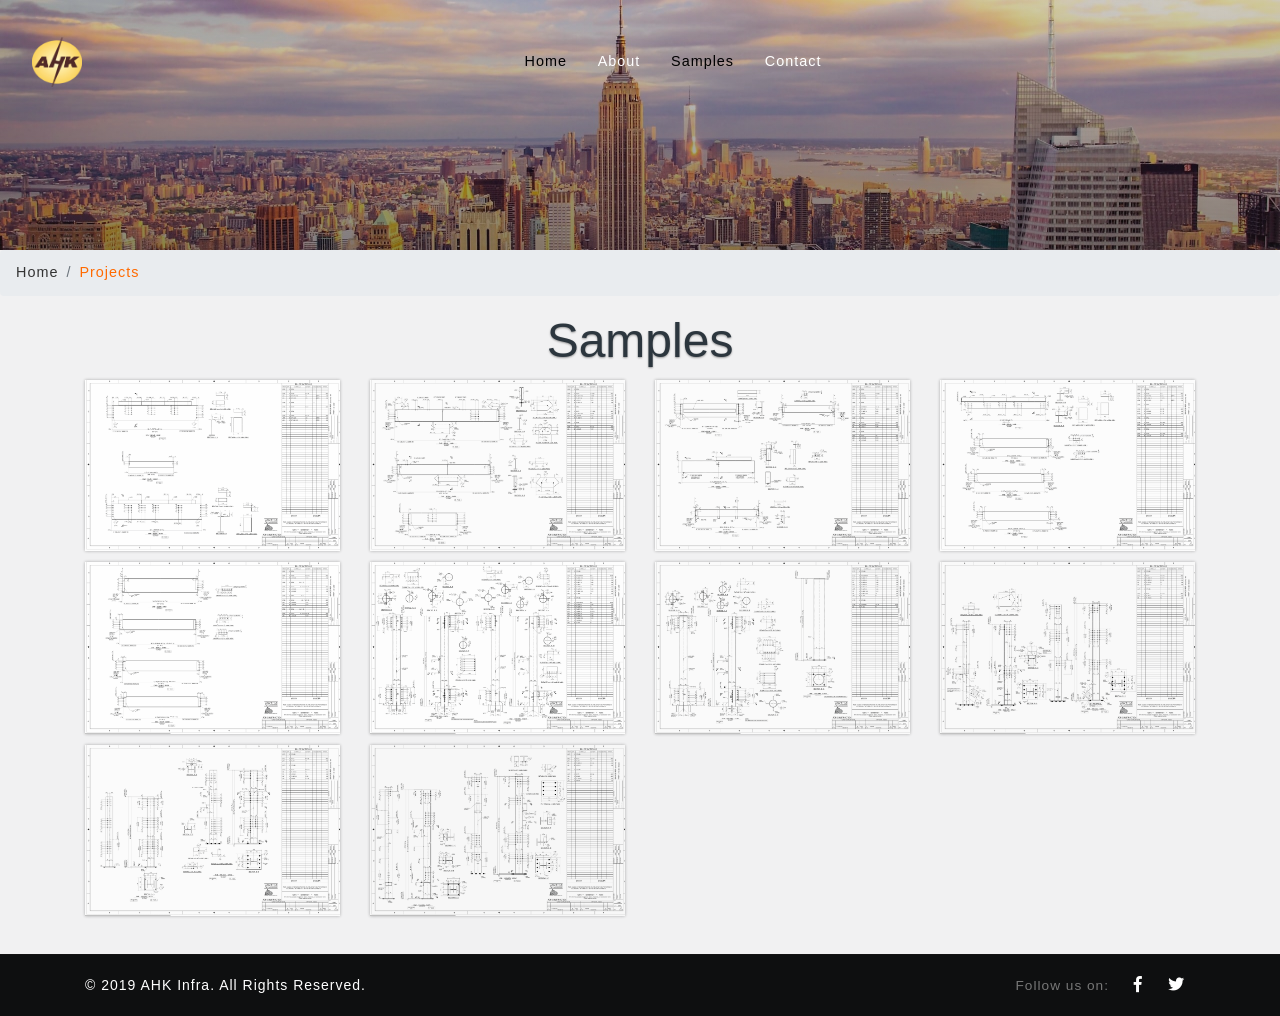
<file: Samples.html>
<!--
    Author: W3layouts
    Author URL: http://w3layouts.com
    License: Creative Commons Attribution 3.0 Unported
    License URL: http://creativecommons.org/licenses/by/3.0/
-->

<!DOCTYPE html>
<html>
  <head>
    <title>AHK Infra</title>
    <meta name="viewport" content="width=device-width, initial-scale=1" />
    <meta charset="utf-8" />
    <meta
      name="keywords"
      content="AHK Infra, AHK Infra Engineering, Steel Structure Detailing, Structure Design"
    />

    <script>
      addEventListener(
        "load",
        function() {
          setTimeout(hideURLbar, 0);
        },
        false
      );

      function hideURLbar() {
        window.scrollTo(0, 1);
      }
    </script>
    <link href="css/bootstrap.css" rel="stylesheet" type="text/css" />
    <link rel="icon" href="images\favicon.ico" type="image/x-icon" />
    <link href="css/simpleLightbox.css" rel="stylesheet" type="text/css" />
    <link href="css/style.css" rel="stylesheet" type="text/css" />
    <link href="css/fontawesome-all.css" rel="stylesheet" />
  </head>

  <body>
    <header>
      <div class="header_top" id="home">
        <nav class="navbar navbar-expand-lg navbar-light">
          <div class="logo text-left">
            <h1>
              <a class="navbar-brand" href="index.html">
                <img src="images/logo.png" height="50" width="50" alt="AHK Infra" />
              </a>
            </h1>
          </div>
          <button
            class="navbar-toggler"
            type="button"
            data-toggle="collapse"
            data-target="#navbarSupportedContent"
            aria-controls="navbarSupportedContent"
            aria-expanded="false"
            aria-label="Toggle navigation"
          >
            <span class="navbar-toggler-icon"> </span>
          </button>

          <div class="collapse navbar-collapse" id="navbarSupportedContent">
            <ul class="navbar-nav m-lg-auto text-right">
              <li class="nav-item active">
                <a class="nav-link" href="index.html">
                  Home
                </a>
              </li>
              <li class="nav-item">
                <a class="nav-link" href="About.html">About</a>
              </li>

              <li class="nav-item active">
                <a class="nav-link tooltip-blog" href="Samples.html">Samples</a>
              </li>

              <li class="nav-item">
                <a class="nav-link" href="contact.html">Contact</a>
              </li>
            </ul>
          </div>
        </nav>
      </div>
    </header>
    <!--//header-->
    <div class="banner-inner"></div>
    <ol class="breadcrumb">
      <li class="breadcrumb-item">
        <a href="index.html">Home</a>
      </li>
      <li class="breadcrumb-item active">Projects</li>
    </ol>
    <!--//banner-->
    <!--/Projets-->
    <!--<section class="Samples">
        <div class="container">
            <h3 class="tittle">Our Projects</h3>
            <div class="row inner-sec-wthree">

                <div class="col-md-4 proj_gallery_grid" data-aos="zoom-in">
                    <div class="section_1_gallery_grid">
                        <a title="Donec sapien massa, placerat ac sodales ac, feugiat quis est." href="images/g1.png">
                            <div class="section_1_gallery_grid1">
                                <img src="images/g1.png" alt=" " class="img-responsive" />
                                <div class="proj_gallery_grid1_pos">
                                    <h3>Smelter</h3>
                                    <p>Add some text</p>
                                </div>
                            </div>
                        </a>
                    </div>
                    <div class="section_1_gallery_grid" data-aos="zoom-in">
                        <a title="Donec sapien massa, placerat ac sodales ac, feugiat quis est." href="images/g2.png">
                            <div class="section_1_gallery_grid1">
                                <img src="images/g2.png" alt=" " class="img-responsive" />
                                <div class="proj_gallery_grid1_pos">
                                    <h3>Smelter</h3>
                                    <p>Add some text</p>
                                </div>
                            </div>
                        </a>
                    </div>
                    <div class="section_1_gallery_grid" data-aos="zoom-in">
                        <a title="Donec sapien massa, placerat ac sodales ac, feugiat quis est." href="images/g3.png">
                            <div class="section_1_gallery_grid1">
                                <img src="images/g3.png" alt=" " class="img-responsive" />
                                <div class="proj_gallery_grid1_pos">
                                    <h3>Smelter</h3>
                                    <p>Add some text</p>
                                </div>
                            </div>
                        </a>
                    </div>
                </div>
                <div class="col-md-4 proj_gallery_grid" data-aos="zoom-in">
                    <div class="section_1_gallery_grid">
                        <a title="Donec sapien massa, placerat ac sodales ac, feugiat quis est." href="images/g4.png">
                            <div class="section_1_gallery_grid1">
                                <img src="images/g4.png" alt=" " class="img-responsive" />
                                <div class="proj_gallery_grid1_pos">
                                    <h3>Smelter</h3>
                                    <p>Add some text</p>
                                </div>
                            </div>
                        </a>
                    </div>
                    <div class="section_1_gallery_grid" data-aos="zoom-in">
                        <a title="Donec sapien massa, placerat ac sodales ac, feugiat quis est." href="images/g5.png">
                            <div class="section_1_gallery_grid1">
                                <img src="images/g5.png" alt=" " class="img-responsive" />
                                <div class="proj_gallery_grid1_pos">
                                    <h3>Smelter</h3>
                                    <p>Add some text</p>
                                </div>
                            </div>
                        </a>
                    </div>
                    <div class="section_1_gallery_grid" data-aos="zoom-in">
                        <a title="Donec sapien massa, placerat ac sodales ac, feugiat quis est." href="images/g6.png">
                            <div class="section_1_gallery_grid1">
                                <img src="images/g6.png" alt=" " class="img-responsive" />
                                <div class="proj_gallery_grid1_pos">
                                    <h3>Smelter</h3>
                                    <p>Add some text</p>
                                </div>
                            </div>
                        </a>
                    </div>
                </div>
                <div class="col-md-4 proj_gallery_grid" data-aos="zoom-in">
                    <div class="section_1_gallery_grid">
                        <a title="Donec sapien massa, placerat ac sodales ac, feugiat quis est." href="images/g7.png">
                            <div class="section_1_gallery_grid1">
                                <img src="images/g7.png" alt=" " class="img-responsive" />
                                <div class="proj_gallery_grid1_pos">
                                    <h3>Smelter</h3>
                                    <p>Add some text</p>
                                </div>
                            </div>
                        </a>
                    </div>
                    <div class="section_1_gallery_grid" data-aos="zoom-in">
                        <a title="Donec sapien massa, placerat ac sodales ac, feugiat quis est." href="images/g8.png">
                            <div class="section_1_gallery_grid1">
                                <img src="images/g8.png" alt=" " class="img-responsive" />
                                <div class="proj_gallery_grid1_pos">
                                    <h3>Smelter</h3>
                                    <p>Add some text</p>
                                </div>
                            </div>
                        </a>
                    </div>
                    <div class="section_1_gallery_grid" data-aos="zoom-in">
                        <a title="Donec sapien massa, placerat ac sodales ac, feugiat quis est." href="images/g9.png">
                            <div class="section_1_gallery_grid1">
                                <img src="images/g9.png" alt=" " class="img-responsive" />
                                <div class="proj_gallery_grid1_pos">
                                    <h3>Smelter</h3>
                                    <p>Add some text</p>
                                </div>
                            </div>
                        </a>
                    </div>
                </div>
            </div>
        </div>
    </section>-->
    <!--<section class="Samples">
        <div class="container">
            <h3 class="tittle">Our Guiding Principles</h3>
            <div class="row inner-sec-wthree">
                <div class="col-lg-4 grid_info_main" data-aos="flip-left">
                    <div class="grid_info">
                        <div class="icon_info">
                            <span class="icon">
                                <i class="fas fa-laptop"></i>
                            </span>
                            <h5>AISC</h5>
                            <p>American Institute of steel construction</p>
                        </div>
                    </div>
                    <div class="grid_info second">
                        <div class="icon_info">
                            <span class="icon">
                                <i class="far fa-clone"></i>
                            </span>
                            <h5>AWS</h5>
                            <p>American Welding Society</p>
                        </div>
                    </div>
                </div>
                <div class="col-lg-4 grid_info_main mid" data-aos="flip-down">
                    <img src="images/ab.png" class="img-fluid" alt=" ">
                </div>
                <div class="col-lg-4 grid_info_main" data-aos="flip-right">
                    <div class="grid_info">
                        <div class="icon_info">
                            <span class="icon">
                                <i class="fas fa-sitemap"></i>
                            </span>
                            <h5>OSHA</h5>
                            <p>Occupational safety & health administration</p>
                        </div>
                    </div>
                    <div class="grid_info second">
                        <div class="icon_info">
                            <span class="icon">
                                <i class="fab fa-android"></i>
                            </span>
                            <h5>Supporting files</h5>
                            <p>NC1, EJE, DXF, KSS, XML</p>
                        </div>
                    </div>
                </div>


            </div>
        </div>
    </section>-->

    <section class="Samples">
      <div class="container">
        <h3 class="tittle">Samples</h3>
        <div class="row marginTop">
          <div class="col-md-3 col-sm-3">
            <div class="box1">
              <img src="images\BEAM_Images\BEAM-1.png" alt="" />
              <h3 class="title">Beam 1</h3>
              <ul class="icon">
                <li>
                  <a href="Files\BEAM\BEAM-1.pdf"
                    ><i class="fa fa-download"></i
                  ></a>
                </li>
              </ul>
            </div>
          </div>
          <div class="col-md-3 col-sm-3">
            <div class="box1">
              <img src="images\BEAM_Images\BEAM-2.png" alt="" />
              <h3 class="title">Beam 2</h3>
              <ul class="icon">
                <li>
                  <a href="Files\BEAM\BEAM-2.pdf"
                    ><i class="fa fa-download"></i
                  ></a>
                </li>
              </ul>
            </div>
          </div>
          <div class="col-md-3 col-sm-3">
            <div class="box1">
              <img src="images\BEAM_Images\BEAM-3.png" alt="" />
              <h3 class="title">Beam 3</h3>
              <ul class="icon">
                <li>
                  <a href="Files\BEAM\BEAM-3.pdf"
                    ><i class="fa fa-download"></i
                  ></a>
                </li>
              </ul>
            </div>
          </div>
          <div class="col-md-3 col-sm-3">
            <div class="box1">
              <img src="images\BEAM_Images\BEAM-4.png" alt="" />
              <h3 class="title">Beam 4</h3>
              <ul class="icon">
                <li>
                  <a href="Files\BEAM\BEAM-4.pdf"
                    ><i class="fa fa-download"></i
                  ></a>
                </li>
              </ul>
            </div>
          </div>
        </div>
        <div class="row marginTop">
          <div class="col-md-3 col-sm-3">
            <div class="box1">
              <img src="images\BEAM_Images\BEAM-5.png" alt="" />
              <h3 class="title">Beam 5</h3>
              <ul class="icon">
                <li>
                  <a href="Files\BEAM\BEAM-5.pdf"
                    ><i class="fa fa-download"></i
                  ></a>
                </li>
              </ul>
            </div>
          </div>
          <div class="col-md-3 col-sm-3">
            <div class="box1">
              <img src="images\COLUMN_Images\COLUMN-1.png" alt="" />
              <h3 class="title">COLUMN 1</h3>
              <ul class="icon">
                <li>
                  <a href="Files\COLUMN\COLUMN-1.pdf"
                    ><i class="fa fa-download"></i
                  ></a>
                </li>
              </ul>
            </div>
          </div>
          <div class="col-md-3 col-sm-3">
            <div class="box1">
              <img src="images\COLUMN_Images\COLUMN-2.png" alt="" />
              <h3 class="title">COLUMN 2</h3>
              <ul class="icon">
                <li>
                  <a href="Files\COLUMN\COLUMN-2.pdf"
                    ><i class="fa fa-download"></i
                  ></a>
                </li>
              </ul>
            </div>
          </div>
          <div class="col-md-3 col-sm-3">
            <div class="box1">
              <img src="images\COLUMN_Images\COLUMN-3.png" alt="" />
              <h3 class="title">COLUMN 3</h3>
              <ul class="icon">
                <li>
                  <a href="Files\COLUMN\COLUMN-3.pdf"
                    ><i class="fa fa-download"></i
                  ></a>
                </li>
              </ul>
            </div>
          </div>
        </div>
        <div class="row marginTop">
          <div class="col-md-3 col-sm-3">
            <div class="box1">
              <img src="images\COLUMN_Images\COLUMN-4.png" alt="" />
              <h3 class="title">COLUMN 4</h3>
              <ul class="icon">
                <li>
                  <a href="Files\COLUMN\COLUMN-4.pdf"
                    ><i class="fa fa-download"></i
                  ></a>
                </li>
              </ul>
            </div>
          </div>
          <div class="col-md-3 col-sm-3">
            <div class="box1">
              <img src="images\COLUMN_Images\COLUMN-5.png" alt="" />
              <h3 class="title">COLUMN 5</h3>
              <ul class="icon">
                <li>
                  <a href="Files\COLUMN\COLUMN-5.pdf"
                    ><i class="fa fa-download"></i
                  ></a>
                </li>
              </ul>
            </div>
          </div>
        </div>
      </div>
    </section>
    <!--//projects-->
    <!---->
    <div class="copyright">
      <div class="container">
        <div class="copyrighttop">
          <ul>
            <li>
              <h4>Follow us on:</h4>
            </li>
            <li>
              <a
                class="facebook"
                target="_blank"
                href="https://www.facebook.com/AHKINFRA"
              >
                <i class="fab fa-facebook-f"></i>
              </a>
            </li>
            <li>
              <a
                class="facebook"
                target="_blank"
                href="https://twitter.com/ahkinfra"
              >
                <i class="fab fa-twitter"></i>
              </a>
            </li>
          </ul>
        </div>
        <div class="copyrightbottom">
          <p>
            © 2019 AHK Infra. All Rights Reserved.
          </p>
        </div>
        <div class="clearfix"></div>
      </div>
    </div>
    <!-- js -->
    <script src="js/jquery-2.2.3.min.js"></script>
    <!-- //js -->
    <!-- /js files -->
    <link
    <!-- //js files -->
    <!-- start-smoth-scrolling -->
    <script src="js/move-top.js"></script>
    <script src="js/easing.js"></script>
    <script>
      jQuery(document).ready(function($) {
        $(".scroll").click(function(event) {
          event.preventDefault();
          $("html,body").animate(
            {
              scrollTop: $(this.hash).offset().top
            },
            900
          );
        });
      });
    </script>
    <!-- start-smoth-scrolling -->

    <script>
      $(document).ready(function() {
        /*
                                    var defaults = {
                                            containerID: 'toTop', // fading element id
                                        containerHoverID: 'toTopHover', // fading element hover id
                                        scrollSpeed: 1200,
                                        easingType: 'linear'
                                        };
                                    */

        $().UItoTop({
          easingType: "easeOutQuart"
        });
      });
    </script>
    <!-- /js -->
    <script src="js/bootstrap.js"></script>
    <script>
      document.addEventListener("DOMContentLoaded", function() {
        var items = document.querySelectorAll("[data-aos]");

        if (!items.length || !("IntersectionObserver" in window)) {
          items.forEach(function(item) {
            item.classList.add("reveal-visible");
          });
          return;
        }

        var observer = new IntersectionObserver(
          function(entries) {
            entries.forEach(function(entry) {
              if (entry.isIntersecting) {
                entry.target.classList.add("reveal-visible");
                observer.unobserve(entry.target);
              }
            });
          },
          { threshold: 0.12 }
        );

        items.forEach(function(item) {
          observer.observe(item);
        });
      });
    </script>
    <!-- //js -->
  </body>
</html>

<style>
  section {
    margin-bottom: 3%;
  }
  .marginTop {
    margin-top: 1%;
  }
  /*********************** Demo - 1 *******************/
  .box1 img,
  .box1:after,
  .box1:before {
    width: 100%;
    transition: all 0.3s ease 0s;
  }
  .box1 .icon,
  .box2,
  .box3,
  .box4,
  .box5 .icon li a {
    text-align: center;
  }

  .box1:after,
  .box1:before {
    content: "";
  }
  .box1 {
    overflow: hidden;
  }
  .box1 .title,
  .box10 .title,
  .box4 .title,
  .box7 .title {
    letter-spacing: 1px;
  }
  .box3 .post,
  .box4 .post,
  .box5 .post,
  .box7 .post {
    font-style: italic;
  }
  body {
    background-color: #f1f1f2;
  }
  .mt-30 {
    margin-top: 30px;
  }
  .mt-40 {
    margin-top: 40px;
  }
  .mb-30 {
    margin-bottom: 30px;
  }
  .box1 .icon,
  .box1 .title {
    margin: 0;
    position: absolute;
  }
  .box1 {
    box-shadow: 0 0 3px rgba(0, 0, 0, 0.3);
    position: relative;
  }
  .box1:after,
  .box1:before {
    height: 50%;
    background: rgba(0, 0, 0, 0.5);
    position: absolute;
    top: 0;
    left: 0;
    z-index: 1;
    transform-origin: 100% 0;
    transform: rotateZ(90deg);
  }
  .box1:after {
    top: auto;
    bottom: 0;
    transform-origin: 0 100%;
  }
  .box1:hover:after,
  .box1:hover:before {
    transform: rotateZ(0);
  }
  .box1 img {
    height: auto;
    transform: scale(1) rotate(0);
  }
  .box1:hover img {
    filter: sepia(80%);
    transform: scale(1.3) rotate(10deg);
  }
  .box1 .title {
    font-size: 19px;
    font-weight: 600;
    color: #fff;
    text-transform: uppercase;
    text-shadow: 0 0 1px #004cbf;
    bottom: 10px;
    left: 10px;
    opacity: 0;
    z-index: 2;
    transform: scale(0);
    transition: all 0.5s ease 0.2s;
  }
  .box1:hover .title {
    opacity: 1;
    transform: scale(1);
  }
  .box1 .icon {
    padding: 7px 5px;
    list-style: none;
    background: #004cbf;
    border-radius: 0 0 0 10px;
    top: -100%;
    right: 0;
    z-index: 2;
    transition: all 0.3s ease 0.2s;
  }
  .box1:hover .icon {
    top: 0;
  }
  .box1 .icon li {
    display: block;
    margin: 10px 0;
  }
  .box1 .icon li a {
    display: block;
    width: 35px;
    height: 35px;
    line-height: 35px;
    border-radius: 10px;
    font-size: 18px;
    color: #fff;
    transition: all 0.3s ease 0s;
  }
  .box2 .icon li a,
  .box3 .icon a:hover,
  .box4 .icon li a:hover,
  .box5 .icon li a,
  .box6 .icon li a {
    border-radius: 50%;
  }
  .box1 .icon li a:hover {
    color: #fff;
    box-shadow: 0 0 10px #000 inset, 0 0 0 3px #fff;
  }
  @media only screen and (max-width: 990px) {
    .box1 {
      margin-bottom: 30px;
    }
  }
</style>
</file>
<file: css/style.css>
/*--
	Author: W3Layouts
	Author URL: http://w3layouts.com
	License: Creative Commons Attribution 3.0 Unported
	License URL: http://creativecommons.org/licenses/by/3.0/
--*/

html,
body {
  margin: 0;
  font-size: 100%;
  font-family: "M PLUS Rounded 1c", sans-serif;
  background: #fff;
}

body a {
  text-decoration: none;
  transition: 0.5s all;
  -webkit-transition: 0.5s all;
  -moz-transition: 0.5s all;
  -o-transition: 0.5s all;
  -ms-transition: 0.5s all;
}

a:hover {
  text-decoration: none;
}

input[type="button"],
input[type="submit"],
input[type="text"],
input[type="email"],
input[type="search"] {
  transition: 0.5s all;
  -webkit-transition: 0.5s all;
  -moz-transition: 0.5s all;
  -o-transition: 0.5s all;
  -ms-transition: 0.5s all;
  font-family: "M PLUS Rounded 1c", sans-serif;
}

h1,
h2,
h3,
h4,
h5,
h6 {
  margin: 0;
  font-weight: 300;
  font-family: "M PLUS Rounded 1c", sans-serif;
}

p {
  margin: 0;
  font-size: 0.9em;
  color: #777777;
  line-height: 1.9em;
  letter-spacing: 1px;
  font-weight: 400;
}

ul {
  margin: 0;
  padding: 0;
  font-size: 0.9em;
  color: #777777;
  line-height: 1.9em;
  letter-spacing: 1px;
  font-weight: 400;
}

label {
  margin: 0;
}

/*--/header --*/

/*--/navbar--*/

.navbar {
  padding: 0em 0em;
}

a.navbar-brand {
  font-size: 1em;
  text-shadow: 0 1px 2px rgba(0, 0, 0, 0.37);
  color: #fff;
  text-transform: uppercase;
}

.navbar-light .navbar-brand {
  color: #fff;
  font-family: "M PLUS Rounded 1c", sans-serif;
}

.logo i {
  color: #ff6a00;
  text-shadow: none;
}

li.nav-item {
  margin: 0 1px;
}

.navbar-light .navbar-nav .nav-link {
  padding: 0.3em 1.1em;
  color: #fff;
  background: transparent;
  font-size: 1em;
  letter-spacing: 1px;
  font-family: "M PLUS Rounded 1c", sans-serif;
}

.navbar-light .navbar-nav .show > .nav-link,
.navbar-light .navbar-nav .active > .nav-link,
.navbar-light .navbar-nav .nav-link.show,
.navbar-light .navbar-nav .nav-link.active,
.navbar-light .navbar-nav .nav-link:hover,
.navbar-light .navbar-nav .nav-link:focus {
  background: transparent;
  color: #000000;
}

.dropdown-item {
  padding: 0.5em 1.5rem;
  font-size: 0.9em;
  margin: 0;
}

.dropdown-menu {
  margin: 0;
  padding: 0;
}

.navbar-light .navbar-brand:hover,
.navbar-light .navbar-brand:focus {
  color: #fff;
}

/*---*/

.navbar {
  padding: 2em 2em;
  position: absolute;
  z-index: 9;
  width: 100%;
}

.dropdown-toggle::after {
  width: 0;
  height: 0;
  margin-left: 0;
  content: "";
  border-top: 0.3em solid;
  border-right: 0.3em solid transparent;
  border: 0px;
}

.dropdown-item:hover,
.dropdown-item:focus {
  color: #ff4e00;
  text-decoration: none;
  background-color: #f0f0f1;
}

/*-- //header --*/

input.form-control.mr-sm-2.ser-ch {
  margin-right: 0 !important;
}

.search input[type="search"] {
  outline: none;
  padding: 11px 15px;
  font-size: 13px;
  color: #fff;
  background: none;
  letter-spacing: 2px;
  border: none;
  border: 1px solid #ddd;
  margin: 0;
  border-radius: 0;
}

.search button[type="submit"] {
  outline: none;
  padding: 12px 17px;
  font-size: 13px;
  color: #fff;
  background: #ff6a00;
  border: none;
  letter-spacing: 2px;
  text-transform: uppercase;
  -webkit-transition: 0.5s all;
  -moz-transition: 0.5s all;
  -o-transition: 0.5s all;
  -ms-transition: 0.5s all;
  transition: 0.5s all;
  margin: 0;
  cursor: pointer;
  font-weight: 600;
  border-radius: 0px;
}

.search button [type="submit"]:hover {
  background: #ff6a00;
}

/*--//header --*/

.tooltip-blog {
  position: relative;
  display: inline-block;
}

.tooltip-blog span {
  display: block;
  position: absolute;
  top: -18px;
  left: 13px;
  background: transparent;
  padding: 0.1em 0.8em;
  font-size: 0.7em;
  color: #fff;
  border: 1px solid #ff6a00;
}

.tooltip-blog span::after {
  position: absolute;
  top: 18px;
  left: 32px;
  border-left: 0px solid transparent;
  border-right: 8px solid transparent;
  border-top: 10px solid #ff6a00;
  content: " ";
  font-size: 0;
  line-height: 0;
  margin-left: -5px;
  width: 0;
}

/*--/banner --*/

/* CUSTOMIZE THE CAROUSEL
-------------------------------------------------- */

/* Carousel base class */

/* Since positioning the image, we need to help out the caption */

.carousel-caption {
  bottom: 11em;
  z-index: 10;
  text-align: center;
  width: 59%;
  margin: 0 auto;
}

/* Declare heights because of positioning of img element */

.carousel-item {
  height: 48em;
  background-color: #777;
}

.carousel-item > img {
  position: absolute;
  top: 0;
  left: 0;
  min-width: 100%;
  height: 32rem;
}

/* MARKETING CONTENT
-------------------------------------------------- */

/* Center align the text within the three columns below the carousel */

.marketing .col-lg-4 {
  margin-bottom: 1.5rem;
  text-align: center;
}

.bottom-sub-grid.ser {
  margin-top: 1.5em;
  margin-bottom: 0;
}

.marketing h2 {
  font-weight: 400;
}

.marketing .col-lg-4 p {
  margin-right: 0.75rem;
  margin-left: 0.75rem;
}

/* Featurettes
------------------------- */

.featurette-divider {
  margin: 5rem 0;
  /* Space out the Bootstrap <hr> more */
}

/* Thin out the marketing headings */

.featurette-heading {
  font-weight: 300;
  line-height: 1;
  letter-spacing: -0.05rem;
}

/*--/slider--*/

.carousel-item {
  background: -webkit-linear-gradient(
      rgba(23, 22, 23, 0.2),
      rgba(23, 22, 23, 0.5)
    ),
    url(../images/SlideImage1.jpeg) no-repeat;
  background: -moz-linear-gradient(rgba(23, 22, 23, 0.2), rgba(23, 22, 23, 0.5)),
    url(../images/SlideImage1.jpeg) no-repeat;
  background: -ms-linear-gradient(rgba(23, 22, 23, 0.2), rgba(23, 22, 23, 0.5)),
    url(../images/SlideImage1.jpeg) no-repeat;
  background: linear-gradient(rgba(23, 22, 23, 0.2), rgba(23, 22, 23, 0.5)),
    url(../images/SlideImage1.jpeg) no-repeat;
  background-size: cover;
}

.carousel-item.item2 {
  background: -webkit-linear-gradient(
      rgba(23, 22, 23, 0.2),
      rgba(23, 22, 23, 0.5)
    ),
    url(../images/banner2.jpg) no-repeat;
  background: -moz-linear-gradient(rgba(23, 22, 23, 0.2), rgba(23, 22, 23, 0.5)),
    url(../images/banner2.jpg) no-repeat;
  background: -ms-linear-gradient(rgba(23, 22, 23, 0.2), rgba(23, 22, 23, 0.5)),
    url(../images/banner2.jpg) no-repeat;
  background: linear-gradient(rgba(23, 22, 23, 0.2), rgba(23, 22, 23, 0.5)),
    url(../images/banner2.jpg) no-repeat;
  background-size: cover;
}

.carousel-item.item3 {
  background: -webkit-linear-gradient(
      rgba(23, 22, 23, 0.2),
      rgba(23, 22, 23, 0.5)
    ),
    url(../images/banner3.jpg) no-repeat;
  background: -moz-linear-gradient(rgba(23, 22, 23, 0.2), rgba(23, 22, 23, 0.5)),
    url(../images/banner3.jpg) no-repeat;
  background: -ms-linear-gradient(rgba(23, 22, 23, 0.2), rgba(23, 22, 23, 0.5)),
    url(../images/banner3.jpg) no-repeat;
  background: linear-gradient(rgba(23, 22, 23, 0.2), rgba(23, 22, 23, 0.5)),
    url(../images/banner3.jpg) no-repeat;
  background-size: cover;
}

.carousel-item.item4 {
  background: -webkit-linear-gradient(
      rgba(23, 22, 23, 0.2),
      rgba(23, 22, 23, 0.5)
    ),
    url(../images/banner4.jpg) no-repeat;
  background: -moz-linear-gradient(rgba(23, 22, 23, 0.2), rgba(23, 22, 23, 0.5)),
    url(../images/banner4.jpg) no-repeat;
  background: -ms-linear-gradient(rgba(23, 22, 23, 0.2), rgba(23, 22, 23, 0.5)),
    url(../images/banner4.jpg) no-repeat;
  background: linear-gradient(rgba(23, 22, 23, 0.2), rgba(23, 22, 23, 0.5)),
    url(../images/banner4.jpg) no-repeat;
  background-size: cover;
}

.carousel-caption h2,
.carousel-caption h3 {
  font-size: 4em;
  letter-spacing: 2px;
  line-height: 1.4em;
  text-shadow: 0 1px 2px rgba(0, 0, 0, 0.37);
}

.carousel-indicators {
  bottom: 17%;
  left: 0%;
  cursor: pointer;
}

.bnr-button {
  margin-top: 2em;
}

.carousel-control {
  line-height: 42em;
}

.carousel-indicators li {
  display: inline-block;
  max-width: 12px;
  height: 12px;
  border-radius: 50%;
  -webkit-border-radius: 50%;
  -moz-border-radius: 50%;
  -o-border-radius: 50%;
  -ms-border-radius: 50%;
  margin: 0 8px;
}

.carousel-indicators .active {
  background: #fff;
}

/* Show it is fixed to the top */

button.btn.btn-primary.play {
  width: 90px;
  height: 90px;
  border-radius: 50%;
  -webkit-border-radius: 50%;
  -moz-border-radius: 50%;
  -o-border-radius: 50%;
  -ms-border-radius: 50%;
  outline: none;
  cursor: pointer;
  text-shadow: 0 1px 2px rgba(0, 0, 0, 0.37);
  background-color: #ff6a00;
  border: none;
}

button.btn.btn-primary.play:hover {
  background-color: #00c389;
}

/*--//banner --*/

/*--/content --*/

h3.tittle {
  text-align: center;
  font-size: 3em;
  color: #2c363e;
  text-shadow: 0 1px 2px rgba(0, 0, 0, 0.37);
}

h3.tittle.cen {
  color: #fff;
}

.lead {
  font-size: 1.1em;
  font-weight: 300;
}

.featurette-heading {
  font-size: 46px;
  line-height: 1.4em;
}

/*--/banner-bottom --*/

.banner-bottom {
  /*padding: 6em 0;*/
}

.bt-bottom-info h5 {
  font-size: 2em;
  line-height: 1.5em;
  color: #ff6a00;
  margin-bottom: 4em;
}

.inner-sec-wthree {
  margin-top: 4em;
}

.bottom-sub-grid {
  text-align: center;
  margin: 0 auto;
}

.bt-icon {
  width: 100px;
  height: 100px;
  border-radius: 50%;
  -webkit-border-radius: 50%;
  -moz-border-radius: 50%;
  -o-border-radius: 50%;
  -ms-border-radius: 50%;
  background: #ff6a00;
  text-align: center;
  margin: 0 auto;
}

.bottom-sub-grid span {
  font-size: 2em;
  line-height: 3em;
  color: #fff;
  border-color: rgba(173, 173, 173, 0.45);
}

.bottom-sub-grid:hover a.btn.btn-secondary.view {
  background: #00c389;
}

.bottom-sub-grid:hover .bt-icon {
  background: #00c389;
}

a.btn.btn-secondary.view {
  background: #333;
  color: #fff;
  margin-top: 2em;
  font-size: 0.9em;
  padding: 0.8em 1.5em;
}

.modal-body.video iframe {
  border: none;
  width: 100%;
  min-height: 250px;
}

h5#exampleModalLabel {
  font-size: 1.2em;
}

h4.sub-tittle {
  font-size: 1.2em;
  color: #333;
  letter-spacing: 1px;
  margin: 1em 0;
}

/*--//banner-bottom --*/

.left-img img {
  width: 100%;
}

/*--//content --*/

/*-- /services --*/

.services {
  padding: 2em 0;
}

.icon_info h5 {
  font-size: 1.2em;
  color: #333;
  margin: 1em 0;
  font-weight: 600;
}

.icon_info {
  text-align: center;
}

.icon_info {
  text-align: left;
  padding: 4em 2em;
  border: 3px solid #f5f5f5;
  background-color: #f5f5f5;
  transition: all 0.3s ease-out 0s;
}

.grid_info_main i {
  font-size: 2em;
  color: #00c389;
}

.grid_info_main:hover i {
  color: #ff6a00;
}

.grid_info.second {
  margin-top: 1.5em;
}

.grid_info_main.mid img {
  width: 100%;
}

.team-contact {
  padding: 2em 0 0;
}

.team-contact-row {
  margin: 0;
}

.team-contact-card {
  margin-bottom: 1.5em;
}

.team-contact-box {
  display: flex;
  align-items: center;
  gap: 1.5em;
  min-height: 150px;
  padding: 1.6em 2em;
  background: #f5f5f5;
  border: 2px solid #f1f1f1;
  transition: all 0.3s ease;
  box-shadow: 0 4px 16px rgba(0, 0, 0, 0.04);
}

.team-contact-box:hover {
  border-color: rgba(0, 195, 137, 0.5);
  transform: translateY(-3px);
  box-shadow: 0 10px 24px rgba(0, 0, 0, 0.08);
}

.team-contact-icon {
  width: 128px;
  height: 128px;
  border-radius: 50%;
  background: #ff6a00;
  color: #fff;
  display: flex;
  align-items: center;
  justify-content: center;
  font-size: 1.5em;
  flex-shrink: 0;
  overflow: hidden;
  border: 2px solid #fff;
  box-shadow: 0 0 0 2px rgba(0, 0, 0, 0.04);
}

.team-contact-icon img {
  width: 100%;
  height: 100%;
  object-fit: cover;
  image-rendering: auto;
  display: block;
}

.team-contact-details {
  flex: 1;
}

.team-contact-details h5 {
  margin: 0 0 0.35em;
  font-size: 1.3em;
  color: #2c363e;
  font-weight: 700;
}

.team-contact-details p {
  margin: 0 0 0.5em;
  font-size: 0.95em;
  color: #ff6a00;
  font-weight: 600;
  letter-spacing: 0.04em;
}

.team-contact-details ul {
  list-style: none;
  padding: 0;
  margin: 0;
}

.team-contact-details li {
  margin-bottom: 0.35em;
  color: #333;
  font-size: 0.96em;
}

.team-contact-details a {
  color: #333;
  text-decoration: none;
}

.team-contact-details a:hover {
  color: #00c389;
}

[data-aos] {
  opacity: 0;
  transition: opacity 0.7s ease, transform 0.7s ease;
  will-change: opacity, transform;
}

[data-aos="fade-right"] {
  transform: translateX(-20px);
}

[data-aos="fade-left"] {
  transform: translateX(20px);
}

[data-aos="fade-up"] {
  transform: translateY(18px);
}

[data-aos="zoom-in"] {
  transform: scale(0.96);
}

[data-aos="flip-left"] {
  transform: perspective(800px) rotateY(-16deg);
}

[data-aos="flip-right"] {
  transform: perspective(800px) rotateY(16deg);
}

[data-aos="flip-down"] {
  transform: perspective(800px) rotateX(-16deg);
}

[data-aos].reveal-visible {
  opacity: 1;
  transform: none;
}

/*-- //services --*/

.style-grids_main {
  margin: 0;
}

.style-image-2 {
  background: -webkit-linear-gradient(
      rgba(23, 22, 23, 0.2),
      rgba(23, 22, 23, 0.5)
    ),
    url(../images/banner4.jpg) no-repeat;
  background-size: cover;
  min-height: 600px;
}

.style-image-2.second {
  background: -webkit-linear-gradient(
      rgba(23, 22, 23, 0.2),
      rgba(23, 22, 23, 0.5)
    ),
    url(../images/SlideImage1.jpeg) no-repeat;
  background-size: cover;
  min-height: 600px;
}

.grid_sec_info {
  padding: 8em 6em 6em 6em;
  background: #f5f5f5;
}

.style-grid-2-text_info p {
  margin: 2em 0;
}

.grid_sec_info h3 {
  font-size: 2em;
  line-height: 1.6em;
  font-weight: 400;
}

/*-- stats --*/

.stats_left p {
  font-size: 3em;
  font-weight: 100;
  letter-spacing: 1px;
  color: #fff;
  line-height: 2em;
}

.stats_left h4 {
  font-size: 1.1em;
  color: #f7f7f7;
  margin: 0;
  font-weight: 600;
  letter-spacing: 1px;
}

.stats_left i {
  font-size: 3em;
  color: rgba(34, 34, 34, 0.45);
  margin: 0;
}

.stats_bottom_grid_left img {
  margin: 0 auto;
}

.stats_left.counter_grid {
  background: #037ef3;
}

.stats_left.counter_grid1 {
  background: #f85a40;
}

.stats_left.counter_grid2 {
  background: #30c39e;
}

.stats_left.counter_grid3 {
  background: #ffc845;
}

.stats_left {
  text-align: center;
  float: left;
  width: 25%;
  padding: 4em 1em;
  border-top: none;
  border-bottom: none;
}

.stats_left:nth-child(3) {
  border-right: 0px;
}

.stats_left:nth-child(2) {
  border-left: 0px;
  border-right: 0px;
}

.stats-right-img {
  background: -webkit-linear-gradient(
      rgba(23, 22, 23, 0.2),
      rgba(23, 22, 23, 0.13)
    ),
    url(../images/architect-architectural-design.jpg) no-repeat;
  background: -moz-linear-gradient(rgba(23, 22, 23, 0.2), rgba(23, 22, 23, 0.5)),
    url(../images/architect-architectural-design.jpg) no-repeat;
  background: -ms-linear-gradient(rgba(23, 22, 23, 0.2), rgba(23, 22, 23, 0.5)),
    url(../images/architect-architectural-design.jpg) no-repeat;
  background: linear-gradient(rgba(23, 22, 23, 0.2), rgba(23, 22, 23, 0.18)),
    url(../images/architect-architectural-design.jpg) no-repeat;
  background-size: cover;
  min-height: 600;
}

/*--//about --*/

/*--/Reviews--*/

/*-- testimonials --*/

.reviews_sec {
  background: -webkit-linear-gradient(
      rgba(23, 22, 23, 0.2),
      rgba(23, 22, 23, 0.5)
    ),
    url(../images/banner3.jpg) no-repeat;
  background: -moz-linear-gradient(rgba(23, 22, 23, 0.2), rgba(23, 22, 23, 0.5)),
    url(../images/banner3.jpg) no-repeat;
  background: -ms-linear-gradient(rgba(23, 22, 23, 0.2), rgba(23, 22, 23, 0.5)),
    url(../images/banner3.jpg) no-repeat;
  background: linear-gradient(rgba(23, 22, 23, 0.2), rgba(23, 22, 23, 0.5)),
    url(../images/banner3.jpg) no-repeat;
  background-size: cover;
  padding: 7em 0;
  background-attachment: fixed;
}

.testimonials_grid {
  text-align: center;
  position: relative;
}

.testimonials_grid img {
  margin: 0 auto;
}

.test_social_pos {
  margin-top: 1em;
}

.social_list1 li {
  display: inline-block !important;
}

.test_social_pos li a {
  color: #fff;
  font-size: 0.9em;
  width: 30px;
  height: 30px;
  border-radius: 50%;
  display: block;
  line-height: 29px;
}

.facebook1 {
  background: #3b5998;
}

.twitter2 {
  background: #1da1f2;
}

.dribble3 {
  background: #ea4c89;
}

.testimonials_grid {
  text-align: center;
}

.testimonials_grid h3 {
  margin: 1em 0 0.5em 0;
  color: #fff;
  font-size: 1.2em;
}

.testimonials_grid h3 span {
  font-weight: 100;
  font-size: 0.9em;
}

.testimonials_grid i {
  font-size: 0.9em;
  letter-spacing: 1px;
  color: #f3f0f0;
}

.testimonials_grid p {
  width: 70%;
  margin: 1em auto 0;
  color: #fff;
  line-height: 2em;
  letter-spacing: 1px;
}

.testimonials_grid img {
  border-radius: 50%;
  -webkit-border-radius: 50%;
  -moz-border-radius: 50%;
  -o-border-radius: 50%;
  -ms-border-radius: 50%;
  border: 5px solid rgba(255, 255, 255, 0.15);
}

.testimonials_grid {
  margin: 0 auto;
  width: 65%;
}

/*-- //testimonials --*/

/*--responsive--*/

@media (max-width: 900px) {
}

@media (max-width: 800px) {
  .stats_left p {
    font-size: 2.3em;
  }
}

@media (max-width: 768px) {
  .news-right h4,
  .ab_info h4 {
    font-size: 1.7em;
  }
}

@media (max-width: 640px) {
  .stats_left {
    text-align: center;
    float: left;
    width: 100%;
  }
  .stats_left:nth-child(2) {
    border-bottom: 0px;
  }
  .stats_left:nth-child(1) {
    border-bottom: 0px;
  }
  .stats_left:nth-child(3) {
    border-bottom: 0px;
  }
}

/*--//content --*/

/*--about--*/

.banner-inner {
  background: -webkit-linear-gradient(
      rgba(23, 22, 23, 0.2),
      rgba(23, 22, 23, 0.5)
    ),
    url(../images/TopBanner.jpg) no-repeat;
  background: -moz-linear-gradient(rgba(23, 22, 23, 0.2), rgba(23, 22, 23, 0.5)),
    url(../images/TopBanner.jpg) no-repeat;
  background: -ms-linear-gradient(rgba(23, 22, 23, 0.2), rgba(23, 22, 23, 0.5)),
    url(../images/TopBanner.jpg) no-repeat;
  background: linear-gradient(rgba(23, 22, 23, 0.2), rgba(23, 22, 23, 0.5)),
    url(../images/TopBanner.jpg) no-repeat;
  background-size: cover;
  min-height: 250px;
}

li.breadcrumb-item {
  font-size: 0.9em;
  letter-spacing: 1px;
}

li.breadcrumb-item a {
  color: #333;
}

.breadcrumb-item.active {
  color: #ff6a00;
}

.bt-bottom-info.ab img {
  width: 100%;
}

p.ab-para {
  margin: 2em 0 3em 0;
}

/*--//about--*/

/*-- gallery --*/

.section_1_gallery_grid {
  margin-top: 1em;
}

.w3_section_1_gallery_grid {
  padding: 0 8px;
}

.section_1_gallery_grid1 {
  position: relative;
  background: #edf3f3;
  padding: 6px;
}

.proj_gallery_grid1_pos {
  background: #030605;
  bottom: 23px;
  left: 30px;
  opacity: 0;
  padding: 1em;
  position: absolute;
  right: 30px;
  text-align: center;
  visibility: hidden;
  -webkit-transform: scaleX(-1);
  transform: scaleX(-1);
  -moz-transform: scaleX(-1);
  -o-transform: scaleX(-1);
  -ms-transform: scaleX(-1);
  -webkit-transition: all 0.8s ease;
  transition: all 0.8s ease;
}

.proj_gallery_grid1_pos h3 {
  font-size: 1.3em;
  letter-spacing: 2px;
  font-weight: 600;
  position: relative;
  color: #fff;
  text-shadow: 0 1px 2px rgba(0, 0, 0, 0.37);
}

.proj_gallery_grid1_pos p {
  color: #fff;
  letter-spacing: 1px;
  font-size: 14px;
}

.section_1_gallery_grid:hover .proj_gallery_grid1_pos {
  opacity: 1;
  visibility: visible;
  -webkit-transform: scaleX(1);
  transform: scaleX(1);
  -moz-transform: scaleX(1);
  -o-transform: scaleX(1);
  -ms-transform: scaleX(1);
}

.banner-bottom.gallery {
  padding: 5em 0;
}

p.quia {
  font-size: 1.2em;
  color: #140b05;
  font-weight: 600;
  text-align: center;
  letter-spacing: 2px;
  text-transform: uppercase;
}

.proj_gallery_grid img {
  width: 100%;
}

/*-- //gallery --*/

/*-- /error --*/

.error-404 h4 {
  font-size: 12em;
  font-weight: 300;
  color: #333;
  margin: 0;
  padding: 0;
}

a.b-home {
  background: #202020;
  padding: 0.7em 1.5em;
  display: inline-block;
  color: #fff;
  text-decoration: none;
  margin-top: 1em;
  font-size: 0.9em;
}

a.b-home:hover {
  background: #ff6a00;
}

.error-404 p {
  color: #929090;
  font-size: 1em;
  letter-spacing: 8px;
  margin: 0em 0 2em 0;
}

.error.social-icons {
  margin-bottom: 1em;
}

.error.social-icons a {
  color: #4e4e4e;
}

.error.social-icons a:hover {
  color: #ff3c41;
}

.error-404 {
  text-align: center;
}

.error-404 form {
  margin: 0 auto 2em;
  width: 40%;
  text-align: center;
}

.error-404 form input[type="search"] {
  outline: none;
  border: 1px solid #c4c5c5;
  background: none;
  color: #212121;
  padding: 14px 15px;
  width: 80%;
  float: left;
  font-size: 12px;
  letter-spacing: 5px;
}

button.btn1 {
  color: #fff;
  border: none;
  padding: 12px 0;
  text-align: center;
  text-decoration: none;
  background: #ff3c41;
  -webkit-transition: 0.5s all;
  -moz-transition: 0.5s all;
  -o-transition: 0.5s all;
  -ms-transition: 0.5s all;
  transition: 0.5s all;
  float: right;
  width: 20%;
}

button.btn1:hover {
  background: #ff6a00;
}

.error ul li {
  list-style: none;
  display: inline-block;
}

.error ul li a {
  color: #555;
  margin: 0 5px;
  font-size: 0.9em;
}

@media (max-width: 640px) {
  .error-404 h4 {
    font-size: 9em;
  }
}

@media (max-width: 600px) {
  .error-404 h4 {
    font-size: 6em;
  }
  a.b-home {
    padding: 0.6em 1em;
    margin-top: 1em;
  }
}

@media (max-width: 480px) {
  .error-404 h4 {
    font-size: 5em;
  }
  .error-404 p {
    font-size: 0.8em;
    letter-spacing: 5px;
    margin: 1em 0;
  }
}

/*-- //error --*/

/*--footer--*/

footer {
  padding: 5em 0;
  background-color: #0e0f10;
}

footer h3,
footer h2 {
  font-size: 1.3em;
  color: #ffffff;
  margin-bottom: 20px;
  letter-spacing: 1px;
}

footer p {
  color: #bfbfbf;
}

footer ul li {
  display: block;
  color: #bfbfbf;
  font-weight: 400;
  font-size: 0.9em;
  margin: 0.7em 0;
}

footer-list i {
  padding-right: 10px;
  color: #ffa41f;
}

footer ul li a {
  color: #bfbfbf;
  font-size: 13px;
  font-weight: 600;
  display: block;
  padding: 5px 0px;
  text-decoration: none;
  -webkit-transition: all 0.4s;
  transition: all 0.4s;
}

footer ul li a:hover {
  color: #ffa41f;
}

footer ul li.hd {
  color: #30c39e;
}

.newsletter .email {
  background-color: #f4f4f4;
  border: none;
}

.flickr-grid {
  float: left;
  width: 32%;
  margin: 0 0.1em 0.2em;
}

.flickr-grid a img {
  width: 100%;
  padding: 0.3em;
  border: 1px solid #333333;
}

.newsletter .email {
  outline: none;
  padding: 13px 15px;
  color: #fff;
  font-size: 14px;
  width: 80%;
  background: rgba(0, 0, 0, 0.22);
  border: 1px solid #2d2d2d;
}

.newsletter {
  position: relative;
  margin-top: 2em;
}

button.btn1 {
  color: #fff;
  border: none;
  padding: 12px 0;
  text-align: center;
  text-decoration: none;
  background: #ff6a00;
  -webkit-transition: 0.5s all;
  -moz-transition: 0.5s all;
  -o-transition: 0.5s all;
  -ms-transition: 0.5s all;
  transition: 0.5s all;
  float: right;
  cursor: pointer;
  width: 20%;
}

/*--//footer--*/

/*--/copyright--*/

.copyright ul li {
  display: inline-block;
  padding: 0 10px;
}

a.facebook {
  color: #fff;
  font-size: 16px;
}

a.facebook:hover {
  color: #ff6a00;
}

.copyrighttop {
  float: right;
}

.copyrightbottom {
  float: left;
}

.copyright {
  background: #0e0f10;
  color: #fff;
  padding: 1em 0;
  border-top: 1px solid rgba(25, 24, 24, 0.58);
}

.copyrightbottom p {
  color: #fff;
  letter-spacing: 1px;
  font-size: 14px;
  line-height: 28px;
}

.copyrightbottom a {
  color: #8cbbc1;
  text-decoration: none;
}

.copyrightbottom a:hover {
  color: #fff;
}

.copyrighttop h4 {
  font-size: 0.95em;
}

#toTop {
  display: none;
  text-decoration: none;
  position: fixed;
  bottom: 10px;
  right: 10px;
  overflow: hidden;
  width: 48px;
  height: 48px;
  border: none;
  text-indent: 100%;
  font-size: 0;
  background: url(../images/top_up.png) no-repeat 0px 0px;
}

/*--// copyright-- */

/*--responsive--*/

@media (max-width: 1440px) {
  .services,
  .reviews_sec {
    padding: 6em 0;
  }
}

@media (max-width: 1366px) {
  .carousel-item {
    height: 36em;
  }
  .carousel-caption {
    bottom: 9em;
    width: 59%;
  }
  .carousel-caption h2,
  .carousel-caption h3 {
    font-size: 3.5em;
    letter-spacing: 2px;
  }
  .style-image-2,
  .style-image-2.second {
    min-height: 530px;
  }
  .banner-bottom,
  .services,
  .reviews_sec {
    padding: 5em 0;
  }
  footer {
    padding: 4em 0;
  }
}

@media (max-width: 1280px) {
  .carousel-caption {
    bottom: 8em;
    width: 68%;
  }
  .carousel-caption h2,
  .carousel-caption h3 {
    font-size: 3em;
    letter-spacing: 2px;
  }
  .navbar-light .navbar-nav .nav-link {
    padding: 0.3em 1em;
    font-size: 1em;
  }
  a.navbar-brand {
    font-size: 0.9em;
  }
  .carousel-item {
    height: 34em;
  }
  .carousel-indicators {
    bottom: 10%;
    left: 0%;
    cursor: pointer;
  }
}

@media (max-width: 1080px) {
  .carousel-caption {
    bottom: 6em;
    width: 68%;
  }
  .carousel-indicators {
    bottom: 8%;
    left: 0%;
    cursor: pointer;
  }
  .icon_info {
    padding: 3em 1em;
  }
  .grid_sec_info {
    padding: 7em 5em 5em 4em;
  }
}

@media (max-width: 1024px) {
  a.navbar-brand {
    font-size: 0.8em;
  }
  .navbar-light .navbar-nav .nav-link {
    padding: 0.3em 0.6em;
    font-size: 1em;
  }
}

@media (max-width: 991px) {
  .navbar-light .navbar-nav .nav-link {
    padding: 0.3em 0.6em;
    font-size: 0.9em;
  }
  .style-image-2,
  .style-image-2.second {
    min-height: 437px;
  }
  .navbar-light .navbar-toggler {
    background: #fff;
    border-radius: 0;
    padding: 0.25rem 0.55rem;
  }
  ul.navbar-nav {
    text-align: left !important;
  }
  .tooltip-blog span {
    display: block;
    position: absolute;
    top: -13px;
    left: 12px;
    background: transparent;
    padding: 0.1em 0.8em;
    font-size: 0.7em;
    color: #fff;
    border: 1px solid #ff6a00;
  }
  #navbarSupportedContent {
    background: #111;
    padding: 1em;
  }
  li.nav-item {
    margin: 0.7em 0px;
  }
  .bt-bottom-info h5 {
    font-size: 2em;
    margin-bottom: 1em;
  }
  .bottom-sub-grid:nth-child(2) {
    margin: 2em 0;
  }
  .grid_info_main.mid {
    margin: 1em 0;
  }
  .footer-grid-w3ls {
    margin-top: 1em;
  }
  .copyrightbottom {
    float: none;
    text-align: center;
  }
  .copyrighttop {
    float: none;
    text-align: center;
    margin-bottom: 0.7em;
  }
  .bt-bottom-info h5 {
    font-size: 2em;
    margin-bottom: 1em;
  }
  .banner-inner {
    min-height: 195px;
  }
  footer {
    padding: 3em 0;
  }
}

@media (max-width: 900px) {
  .banner-bottom,
  .services,
  .reviews_sec {
    padding: 4em 0;
  }
  .carousel-caption h2,
  .carousel-caption h3 {
    font-size: 2.5em;
    letter-spacing: 2px;
  }
  .inner-sec-wthree {
    margin-top: 2.5em;
  }
  .address-right h6 {
    font-size: 1.2em;
    margin-bottom: 0.5em;
  }
  h3.tittle {
    font-size: 2.7em;
  }
  .grid_sec_info {
    padding: 4em 4em 4em 4em;
  }
  .grid_sec_info h3 {
    font-size: 1.5em;
  }
  .proj_gallery_grid1_pos h3 {
    font-size: 1.1em;
  }
}

@media (max-width: 767px) {
  .carousel-caption h2,
  .carousel-caption h3 {
    font-size: 2.3em;
    letter-spacing: 2px;
  }
  .testimonials_grid p {
    width: 97%;
    margin: 1em auto 0;
  }
  .address-grid-wthree-agileits:nth-child(1) {
    padding-left: 15px;
  }
  .address-grid-wthree-agileits:nth-child(2) {
    margin: 1em 0;
  }
  .address-grid-wthree-agileits:nth-child(3) {
    padding-right: 15px;
  }
}

@media (max-width: 667px) {
  .carousel-item {
    height: 30em;
  }
  button.btn.btn-primary.play {
    width: 60px;
    height: 60px;
  }
  .carousel-caption h2,
  .carousel-caption h3 {
    font-size: 1em;
    letter-spacing: 1px;
  }
  .carousel-item {
    height: 25em;
  }
  .carousel-caption {
    bottom: 4em;
    width: 72%;
  }
  .banner-bottom,
  .services,
  .reviews_sec {
    padding: 2.5em 0;
  }
  .inner-sec-wthree {
    margin-top: 1.5em;
  }
  h3.tittle {
    font-size: 2em;
  }
  .blog_info h5 a {
    font-size: 0.9em;
  }
  .testimonials_grid {
    margin: 0 auto;
    width: 80%;
  }
  footer {
    padding: 2em 0;
  }
  .style-image-2,
  .style-image-2.second {
    min-height: 352px;
  }
}

@media (max-width: 640px) {
  .bt-bottom-info h5 {
    font-size: 1.8em;
    margin-bottom: 1em;
  }
  .carousel-caption h2,
  .carousel-caption h3 {
    font-size: 1.8em;
    letter-spacing: 1px;
  }
  .grid_sec_info {
    padding: 2em 2em;
  }
  .testimonials_grid {
    margin: 0 auto;
    width: 100%;
  }
}

@media (max-width: 600px) {
  .carousel-caption {
    position: absolute;
    right: 0;
    left: 0%;
  }
  .style-image-2,
  .style-image-2.second {
    min-height: 252px;
  }
}

@media (max-width: 568px) {
  .carousel-item {
    height: 24em;
  }
  .bt-bottom-info h5 {
    font-size: 1.6em;
    margin-bottom: 1em;
  }
  h3.tittle {
    font-size: 1.8em;
  }
}

@media (max-width: 480px) {
}

@media (max-width: 440px) {
  .carousel-caption h2,
  .carousel-caption h3 {
    font-size: 1.65em;
    letter-spacing: 1px;
  }
}

@media (max-width: 414px) {
  .banner-bottom,
  .services,
  .reviews_sec {
    padding: 2em 0;
  }
  .carousel-indicators {
    bottom: 5%;
    left: 0%;
    cursor: pointer;
  }
}

@media (max-width: 384px) {
  .carousel-caption h2,
  .carousel-caption h3 {
    font-size: 1.6em;
    letter-spacing: 1px;
  }
  .style-image-2,
  .style-image-2.second {
    min-height: 198px;
  }
  .carousel-caption {
    bottom: 3em;
    width: 90%;
  }
}

@media (max-width: 375px) {
  .carousel-item {
    height: 22em;
  }
  .carousel-indicators {
    bottom: 4%;
    left: 0%;
    cursor: pointer;
  }
}

@media (max-width: 320px) {
}

/*--//responsive--*/
</file>
<file: css/contact.css>
body a {
    text-decoration: none;
    transition: 0.5s all;
    -webkit-transition: 0.5s all;
    -moz-transition: 0.5s all;
    -o-transition: 0.5s all;
    -ms-transition: 0.5s all;
}

/*--/contact--*/

.address-left {
    width: 80px;
    height: 80px;
    text-align: center;
    background: #ff6a00;
    margin: 0 auto;
    border-radius: 50%;
    -webkit-border-radius: 50%;
    -moz-border-radius: 50%;
    -o-border-radius: 50%;
    -ms-border-radius: 50%;
}

.address-grid-inf-w3layouts {
    text-align: center;
    margin: 0 auto;
}

.address-grid-inf-w3layouts:nth-child(1) {
    padding-left: 0;
}

.address-grid-inf-w3layouts:nth-child(3) {
    padding-right: 0;
}

.address-grid-inf-w3layouts span {
    font-size: 1.7em;
    color: #fff;
    margin-top: 27px;
}

.address-right {
    margin-top: 1.2em;
}

.address-right h6 {
    font-size: 1.3em;
    margin-bottom: 0.5em;
    color: #fff;
}

.contact_grid_right {
    width: 100%;
}

.contact_grid_right input[type="text"],
.contact_grid_right input[type="email"],
.contact_grid_right textarea {
    outline: none;
    padding: 15px 15px;
    font-size: 14px;
    color: #777;
    background: #f7f7f7;
    width: 100%;
    letter-spacing: 1px;
    border: 1px solid #ebeeef;
    margin-top: 1em;
}

.contact_grid_right input[type="text"]:nth-child(2),
.contact_grid_right input[type="email"] {
    margin: 1em 0 0;
}

.contact_grid_right textarea {
    min-height: 150px;
    margin: 1em 0em;
    resize: none;
}

.contact_grid_right input[type="submit"],
.contact_grid_right input[type="reset"] {
    outline: none;
    padding: 20px 0;
    font-size: 14px;
    color: #fff;
    background: #0e0f10;
    width: 22%;
    border: none;
    letter-spacing: 2px;
    text-transform: uppercase;
    -webkit-transition: 0.5s all;
    -moz-transition: 0.5s all;
    -o-transition: 0.5s all;
    -ms-transition: 0.5s all;
    transition: 0.5s all;
    font-weight: 600;
    cursor: pointer;
}

.contact_grid_right input[type="submit"],
.contact_grid_right input[type="reset"]:hover {
    background-color: #30c39e;
}

.contact-left h4 {
    color: #444;
    font-size: 1em;
    margin-bottom: .5em;
    letter-spacing: 1px;
    font-weight: 700;
}

.contact-left p {
    font-size: 1em;
    letter-spacing: 1px;
}

.contact-text a {
    color: #888;
}

.contact-text a:hover {
    color: #fb383b;
}

.contact_grid_right h6,
.contact-left h6 {
    font-size: 1.2em;
    color: #292b2c;
    margin-bottom: 1.5em;
    letter-spacing: 1px;
    font-weight: 400;
}

.contact-map {
    width: 100%;
}

.contact-map iframe {
    width: 100%;
    height: 300px;
}

.address-info {
    padding: 2em 2em;
    background: #1b1a1a;
}

.address.row {
    width: 100%;
    margin: 2em 0 3em 0;
}

.address-right a {
    color: #bdbdbd;
}

.address-right p {
    font-size: 0.85em;
}

/*-- //contact--*/

/*--responsive--*/

@media(max-width:1080px) {
    .input {
        max-width: 309px;
        width: calc(100% - 0em);
        vertical-align: top;
        float: left;
    }
}

@media(max-width:991px) {
    .contact_grids_info {
        padding: 0;
        margin-top: 1em;
    }
    .input {
        max-width: 100%;
    }
    span.input.input--chisato:nth-child(2) {
        margin: 0;
    }
    .map iframe {
        width: 100%;
        min-height: 303px;
    }
}

@media(max-width:767px) {
    .address.row {
        width: auto;
    }
    .contact_grid_right {
        width: 90%;
        margin: 0 auto;
    }
}

@media(max-width:640px) {
    .mail_form input[type="submit"] {
        width: 40%;
    }
    .mail_form textarea {
        padding: .9em 0.9em;
        margin: 1.3em 0;
        min-height: 140px;
    }
    .contact_grid_right input[type="submit"],
    .contact_grid_right input[type="reset"] {
        outline: none;
        padding: 15px 0;
        font-size: 14px;
        color: #fff;
        background: #0e0f10;
        width: 32%;
    }
}

@media(max-width:600px) {
    .map iframe {
        width: 100%;
        min-height: 250px;
    }
}

@media(max-width:568px) {}

@media(max-width:480px) {}

@media(max-width:440px) {}

@media(max-width:414px) {}

@media(max-width:384px) {}

@media(max-width:375px) {}

@media(max-width:320px) {}

/*--//responsive--*/
</file>
<file: css/simpleLightbox.css>
.slbOverlay,
.slbWrapOuter,
.slbWrap {
  position: fixed;
  top: 0;
  right: 0;
  bottom: 0;
  left: 0;
}

.slbOverlay {
  overflow: hidden;
  z-index: 2000;
  background-color: #000;
  opacity: 0.7;
  filter: alpha(opacity=70);
  -webkit-animation: slbOverlay 0.5s;
  -moz-animation: slbOverlay 0.5s;
  animation: slbOverlay 0.5s;
}

.slbWrapOuter {
  overflow-x: hidden;
  overflow-y: auto;
  z-index: 2010;
}

.slbWrap {
  position: absolute;
  text-align: center;
}

.slbWrap:before {
  content: "";
  display: inline-block;
  height: 100%;
  vertical-align: middle;
}

.slbContentOuter {
  position: relative;
  display: inline-block;
  vertical-align: middle;
  margin: 0px auto;
  padding: 0 1em;
  box-sizing: border-box;
  z-index: 2020;
  text-align: left;
  max-width: 100%;
}

.slbContentEl .slbContentOuter {
  padding: 5em 1em;
}

.slbContent {
  position: relative;
}

.slbContentEl .slbContent {
  -webkit-animation: slbEnter 0.3s;
  -moz-animation: slbEnter 0.3s;
  animation: slbEnter 0.3s;
  background-color: #fff;
  box-shadow: 0 0.2em 1em rgba(0, 0, 0, 0.4);
}

.slbImageWrap {
  -webkit-animation: slbEnter 0.3s;
  -moz-animation: slbEnter 0.3s;
  animation: slbEnter 0.3s;
  position: relative;
}

.slbImageWrap:after {
  content: "";
  position: absolute;
  left: 0;
  right: 0;
  top: 3em;
  bottom: 3em;
  display: block;
  z-index: -1;
  box-shadow: 0 0.2em 1em rgba(0, 0, 0, 0.6);
}

.slbImage {
  width: auto;
  max-width: 100%;
  height: auto;
  display: block;
  line-height: 0;
  box-sizing: border-box;
  padding: 3em 0;
  margin: 0 auto;
}

.slbCaption {
  font-size: 1.2em;
  position: absolute;
  left: 0;
  right: 0;
  top: 100%;
  margin-top: -1.07143em;
  line-height: 1.4;
  color: #fff;
  text-align: center;
  font-weight: 100;
}

.slbCloseBtn,
.slbArrow {
  margin: 0;
  padding: 0;
  border: 0;
  cursor: pointer;
  background: none;
}

.slbCloseBtn::-moz-focus-inner,
.slbArrow::-moz-focus-inner {
  padding: 0;
  border: 0;
}

.slbCloseBtn:hover,
.slbArrow:hover {
  opacity: 0.5;
}

.slbCloseBtn:active,
.slbArrow:active {
  opacity: 0.8;
}

.slbCloseBtn {
  font-size: 3em;
  width: 1.66667em;
  height: 1.66667em;
  line-height: 1.66667em;
  position: fixed;
  right: 0;
  top: 0;
  color: #fff;
  color: rgba(255, 255, 255, 0.7);
  text-align: center;
}

.slbContentEl .slbCloseBtn {
  position: absolute;
  right: -0.33333em;
  top: 0em;
}

.slbLoading {
  font-size: 1.4em;
  color: #fff;
  color: rgba(255, 255, 255, 0.9);
}

.slbArrows {
  position: fixed;
  top: 50%;
  left: 0;
  right: 0;
}

.slbArrow {
  position: absolute;
  top: 50%;
  margin-top: -5em;
  width: 5em;
  height: 10em;
  opacity: 0.7;
  text-indent: -999em;
  overflow: hidden;
}

.slbArrow:before {
  content: "";
  position: absolute;
  top: 50%;
  left: 50%;
  margin: -0.8em 0 0 -0.8em;
  border: 0.8em solid transparent;
}

.slbArrow.next {
  right: 0;
}

.slbArrow.next:before {
  border-left-color: #fff;
}

.slbArrow.prev {
  left: 0;
}

.slbArrow.prev:before {
  border-right-color: #fff;
}

.slbIframeCont {
  width: 80em;
  height: 0;
  overflow: hidden;
  padding-top: 56.25%;
}

.slbIframe {
  position: absolute;
  top: 0;
  left: 0;
  width: 100%;
  height: 100%;
  box-shadow: 0 0.2em 1em rgba(0, 0, 0, 0.6);
  background: #000;
}

@-webkit-keyframes slbOverlay {
  from {
    opacity: 0;
  }
  to {
    opacity: 0.7;
  }
}

@-moz-keyframes slbOverlay {
  from {
    opacity: 0;
  }
  to {
    opacity: 0.7;
  }
}

@keyframes slbOverlay {
  from {
    opacity: 0;
  }
  to {
    opacity: 0.7;
  }
}

@-webkit-keyframes slbEnter {
  from {
    opacity: 0.5;
    -webkit-transform: translate3d(0, -1em, 0);
  }
  to {
    opacity: 1;
    -webkit-transform: translate3d(0, 0, 0);
  }
}

@-moz-keyframes slbEnter {
  from {
    opacity: 0.5;
    -moz-transform: translate3d(0, -1em, 0);
  }
  to {
    opacity: 1;
    -moz-transform: translate3d(0, 0, 0);
  }
}

@keyframes slbEnter {
  from {
    opacity: 0.5;
    -webkit-transform: translate3d(0, -1em, 0);
    -moz-transform: translate3d(0, -1em, 0);
    -ms-transform: translate3d(0, -1em, 0);
    -o-transform: translate3d(0, -1em, 0);
    transform: translate3d(0, -1em, 0);
  }
  to {
    opacity: 1;
    -webkit-transform: translate3d(0, 0, 0);
    -moz-transform: translate3d(0, 0, 0);
    -ms-transform: translate3d(0, 0, 0);
    -o-transform: translate3d(0, 0, 0);
    transform: translate3d(0, 0, 0);
  }
}

@media (max-width: 640px) {
  .slbCaption {
    font-size: 1.2em;
  }
}
</file>
